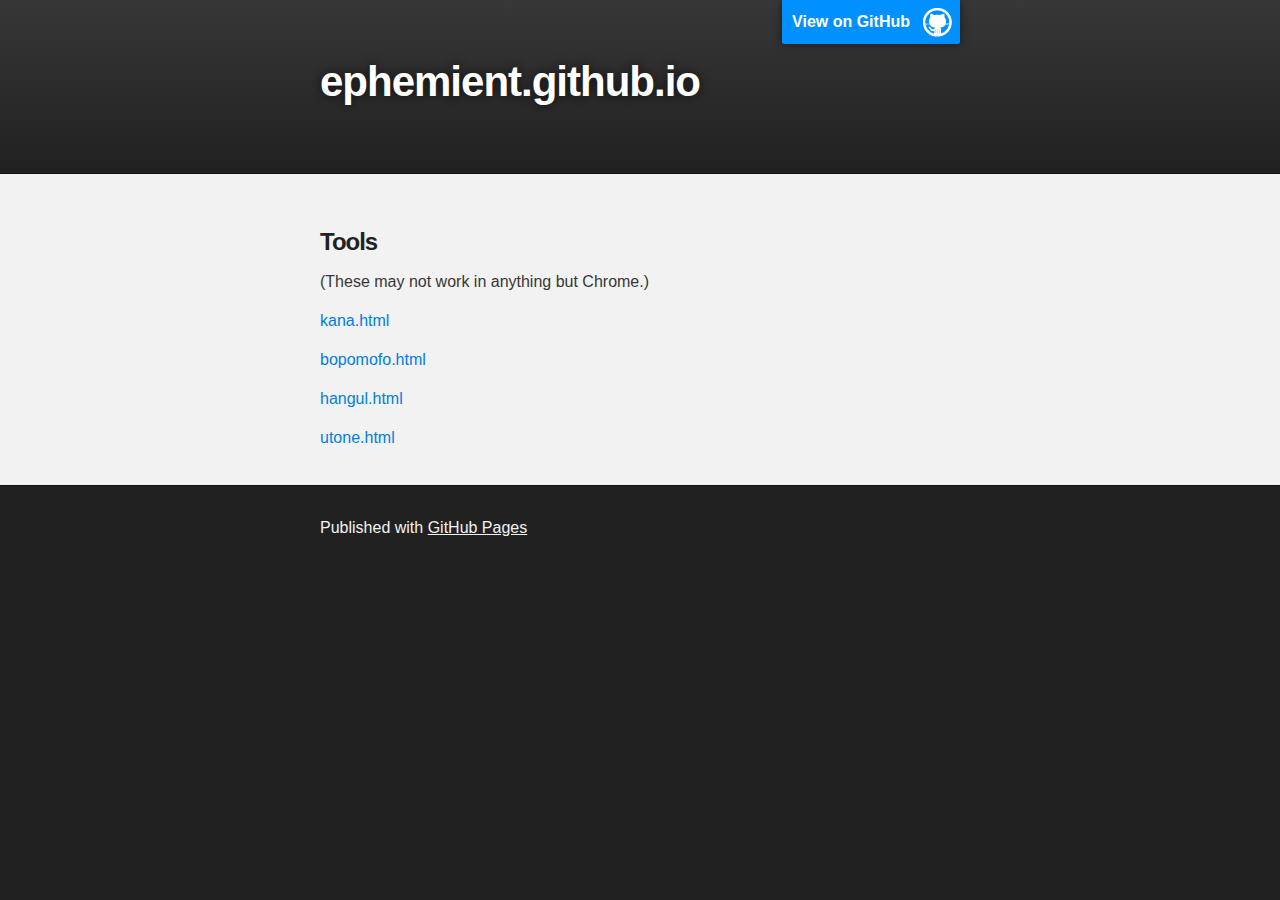
<file: index.html>
<!DOCTYPE html>
<html>

  <head>
    <meta charset='utf-8'>
    <meta http-equiv="X-UA-Compatible" content="chrome=1">
    <meta name="description" content="ephemient.github.io : ">

    <link rel="stylesheet" type="text/css" media="screen" href="stylesheets/stylesheet.css">

    <title>ephemient.github.io</title>
  </head>

  <body>

    <!-- HEADER -->
    <div id="header_wrap" class="outer">
        <header class="inner">
          <a id="forkme_banner" href="https://github.com/ephemient">View on GitHub</a>

          <h1 id="project_title">ephemient.github.io</h1>
          <h2 id="project_tagline"></h2>

        </header>
    </div>

    <!-- MAIN CONTENT -->
    <div id="main_content_wrap" class="outer">
      <section id="main_content" class="inner">
        <h3>
<a id="tools" class="anchor" href="#tools" aria-hidden="true"><span aria-hidden="true" class="octicon octicon-link"></span></a>Tools</h3>

<p>(These may not work in anything but Chrome.)</p>

<p><a href="/kana.html">kana.html</a></p>

<p><a href="/bopomofo.html">bopomofo.html</a></p>

<p><a href="/hangul.html">hangul.html</a></p>

<p><a href="/utone.html">utone.html</a></p>
      </section>
    </div>

    <!-- FOOTER  -->
    <div id="footer_wrap" class="outer">
      <footer class="inner">
        <p>Published with <a href="https://pages.github.com">GitHub Pages</a></p>
      </footer>
    </div>

    

  </body>
</html>
</file>
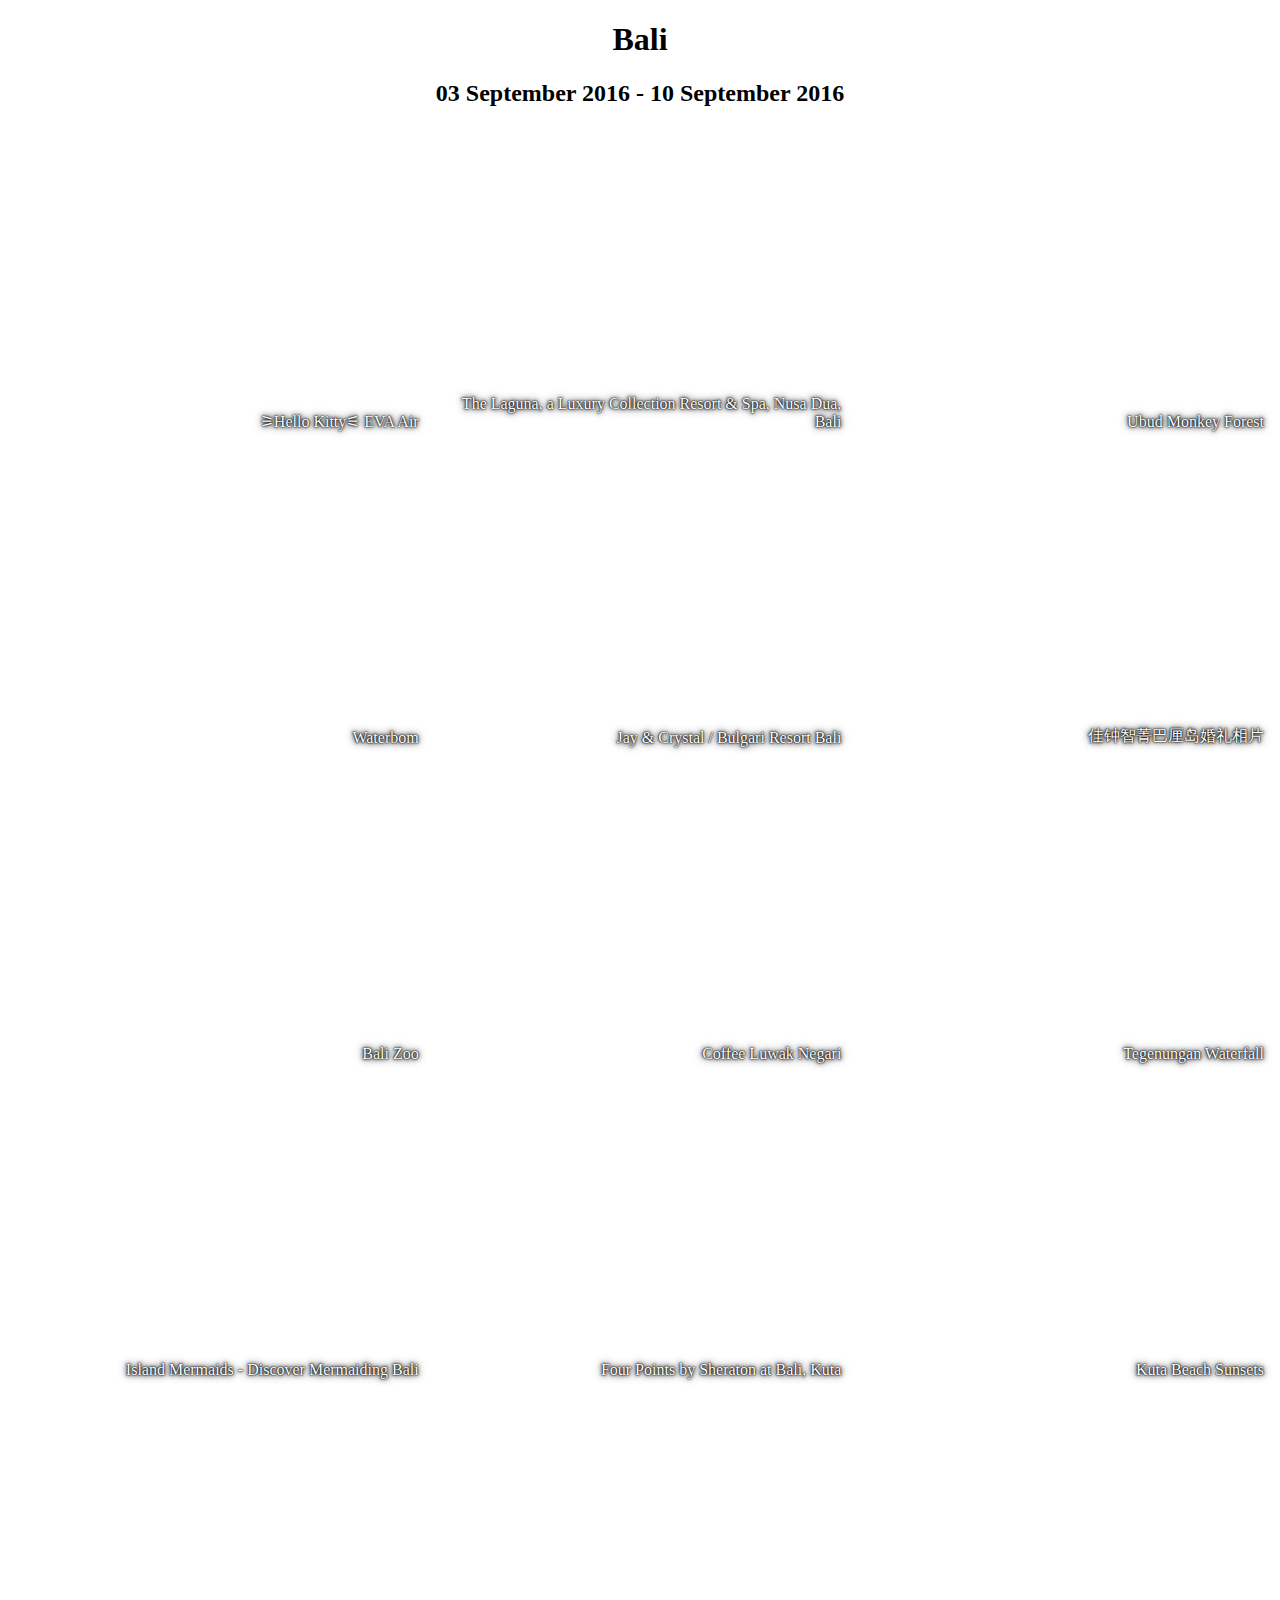
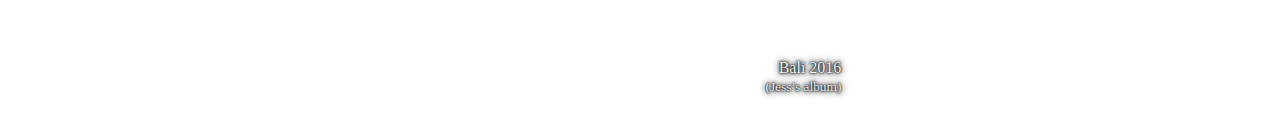
<file: bali/index.html>
<!DOCTYPE html>
<html>
  <head>
    <title>Bali</title>
    <meta name='viewport' content='width=device-width, initial-scale=1, maximum-scale=1'>
    <meta name='robots' content='noindex, nofollow'>
    <style>
body {
  text-align: center;
  margin: 1em 0;
}
.album-link {
  background-position: 50% 50%;
  background-size: cover;
  background-repeat: no-repeat;
  display: inline-block;
  width: 800px;
  height: 600px;
  position: relative;
}
@media screen {
  .album-link {
    width: calc(100vw - 2em);
    height: calc(75vw - 2em);
  }
}
@media screen and (min-width: 800px) {
  .album-link {
    width: calc(50vw - 1em);
    height: calc(75vw / 2 - 1em);
  }
}
@media screen and (min-width: 1200px) {
  .album-link {
    width: calc(100vw / 3 - 0.5em);
    height: calc(25vw - 0.5em);
  }
}
@media screen and (max-aspect-ratio: 4/3) {
  .album-link {
    height: calc(100vh - 2em);
  }
}
@media screen and (max-aspect-ratio: 4/3) and (min-height: 600px) {
  .album-link {
    height: calc(50vh - 1em);
  }
}
@media screen and (max-aspect-ratio: 4/3) and (min-height: 900px) {
  .album-link {
    height: calc(100vh / 3 - 0.5em);
  }
}
.album-name {
  display: inline-block;
  position: absolute;
  bottom: 0px;
  right: 0px;
  text-align: right;
  padding: 0.5em;
  color: white;
  text-shadow: 0 0 1px black, 0 0 2px black, 0 0 4px black, 0 0 8px black;
}
    </style>
    <script src='https://apis.google.com/js/platform.js' async defer></script>
    <script>
var API_KEY = 'AIzaSyBUe2YVqRCZxs87XXcVvknluaqPuC8bzhg';
function init() {
  gapi.client.setApiKey(API_KEY);
  gapi.client.load('drive', 'v3', loadImages);
}
var loadImages = function() {
  window.onresize = loadImages = function() {
    var batch = gapi.client.newBatch();
    Array.prototype.forEach.call(document.querySelectorAll('*[data-file-id]'), function(e) {
      var request = gapi.client.drive.files.get({
        'fileId': e.dataset.fileId,
        'fields': 'id,name,mimeType,imageMediaMetadata(height,width),thumbnailLink'
      });
      batch.add(request, {'callback': loadImage.bind(e)});
    });
    batch.execute(appendPre);
  };
  return loadImages.apply(this, arguments);
}
function loadImage(resp) {
  if (!resp || !resp.result) {
    return;
  }
  var result = resp.result;
  var backgrounds = ['url(' + JSON.stringify(result.thumbnailLink) + ')'];
  var re = /=s(\d+)$/;
  var match = re.exec(result.thumbnailLink);
  if (match) {
    var square = parseInt(match[1], 10);
    if (square < this.clientWidth || square < this.clientHeight) {
      square = 2 * Math.max(this.clientWidth, this.clientHeight);
      if (result.imageMediaMetadata &&
          square > result.imageMediaMetadata.width &&
          square > result.imageMediaMetadata.height) {
        square = Math.max(result.imageMediaMetadata.width, result.imageMediaMetadata.height);
      }
    }
    var background = 'url(' + JSON.stringify(result.thumbnailLink.replace(re, '=s' + square)) + ')';
    if (background != result.thumbnailLink) {
      backgrounds.unshift(background);
    }
    if (square >= this.dataset.square && this.dataset.square >= square - 64) {
      return;
    }
    this.dataset.square = square;
  }
  this.style.backgroundImage = backgrounds.join(', ');
}
function appendPre(obj) {
  var pre = document.getElementById('output');
  var textContent = document.createTextNode(new Date() + ':\t' + JSON.stringify(obj) + '\n');
  pre.appendChild(textContent);
}
    </script>
    <script src='https://apis.google.com/js/client.js?onload=init'></script>
  </head>
  <body>
    <h1>Bali</h1>
    <h2>03 September 2016 - 10 September 2016</h2>
    <div>
      <div class='g-person' data-href='https://plus.google.com/105328356001135856422' data-rel='author' data-layout='landscape'></div>
      <div class='g-person' data-href='https://plus.google.com/113865650088711985867' data-rel='author' data-layout='landscape'></div>
    </div>
    <a href='https://goo.gl/photos/L3zEDmone688TnrU6' class='album-link' data-file-id='1K7KWrv-heF4Jr8iePYjDWFo5j_22CEsK1g'>
      <div class='album-name'>&#9886;Hello Kitty&#9887; EVA Air</div>
    </a>
    <a href='https://goo.gl/photos/1iYSM2a33TZpdi7c7' class='album-link' data-file-id='1Y_mtNbkvDt6Pec2gsIfBVhAfxQ6ILKwstw'>
      <div class='album-name'>The Laguna, a Luxury Collection Resort &amp; Spa, Nusa Dua, Bali</div>
    </a>
    <a href='https://goo.gl/photos/CiQYZiKJcZpqxKC7A' class='album-link' data-file-id='0BwtLdfp6GJ0OUEJ4d3V6X2hMZ00'>
      <div class='album-name'>Ubud Monkey Forest</div>
    </a>
    <a href='https://goo.gl/photos/2hvvouUDgDJM6EET6' class='album-link' data-file-id='121MlHqBgHdZ7MvTlMNo-74XkfaQi0p_QpA'>
      <div class='album-name'>Waterbom</div>
    </a>
    <a href='https://goo.gl/photos/AMYgZp9MBeyB59A4A' class='album-link' data-file-id='0BwtLdfp6GJ0OZFlyNVB3aEZRV3c'>
      <div class='album-name'>Jay &amp; Crystal / Bulgari Resort Bali</div>
    </a>
    <a href='https://goo.gl/photos/ykg8ZAahDdHdyWX19' class='album-link super' data-file-id='0BwtLdfp6GJ0ORXliM1BfbFRDTmc'>
      <div class='album-name'>&#20339;&#38047;&#26234;&#33729;&#24052;&#21400;&#23707;&#23130;&#31036;&#30456;&#29255;</div>
    </a>
    <a href='https://goo.gl/photos/6WpcLCqeTvJG1MDd9' class='album-link' data-file-id='0BwtLdfp6GJ0OdThncFFsdlcwLW8'>
      <div class='album-name'>Bali Zoo</div>
    </a>
    <a href='https://goo.gl/photos/Xqkj8ftXCryMjpBr7' class='album-link' data-file-id='0BwtLdfp6GJ0OLVVxTThxdVN1NDA'>
      <div class='album-name'>Coffee Luwak Negari</div>
    </a>
    <a href='https://goo.gl/photos/JfTHn5jmoEkiRJVs9' class='album-link' data-file-id='0BwtLdfp6GJ0ONnJoMmNDR1F1MEE'>
      <div class='album-name'>Tegenungan Waterfall</div>
    </a>
    <a href='https://goo.gl/photos/3aAd7yzSMMr2eFY19' class='album-link' data-file-id='0BwtLdfp6GJ0OZk44SlZRZGdrYVk'>
      <div class='album-name'>Island Mermaids - Discover Mermaiding Bali</div>
    </a>
    <a href='https://goo.gl/photos/pUdEquMF4eijY2rt5' class='album-link' data-file-id='0BwtLdfp6GJ0OaFVZeFd1NEloSWc'>
      <div class='album-name'>Four Points by Sheraton at Bali, Kuta</div>
    </a>
    <a href='https://goo.gl/photos/fsic65v7eUtEwg4w5' class='album-link' data-file-id='0BwtLdfp6GJ0OXzBzRWE2LXhnZnc'>
      <div class='album-name'>Kuta Beach Sunsets</div>
    </a>
    <a href='https://goo.gl/photos/9q8SzXqVsoVyvpzK8' class='album-link' data-file-id='18gDK55aM899LUlUUPSXWNpPQhFDjgy1bAg'>
      <div class='album-name'>Bali 2016<br><small>(Jess&rsquo;s album)</small></div>
    </a>
    <pre id='output' style='display: none'></pre>
  </body>
</html>
</file>
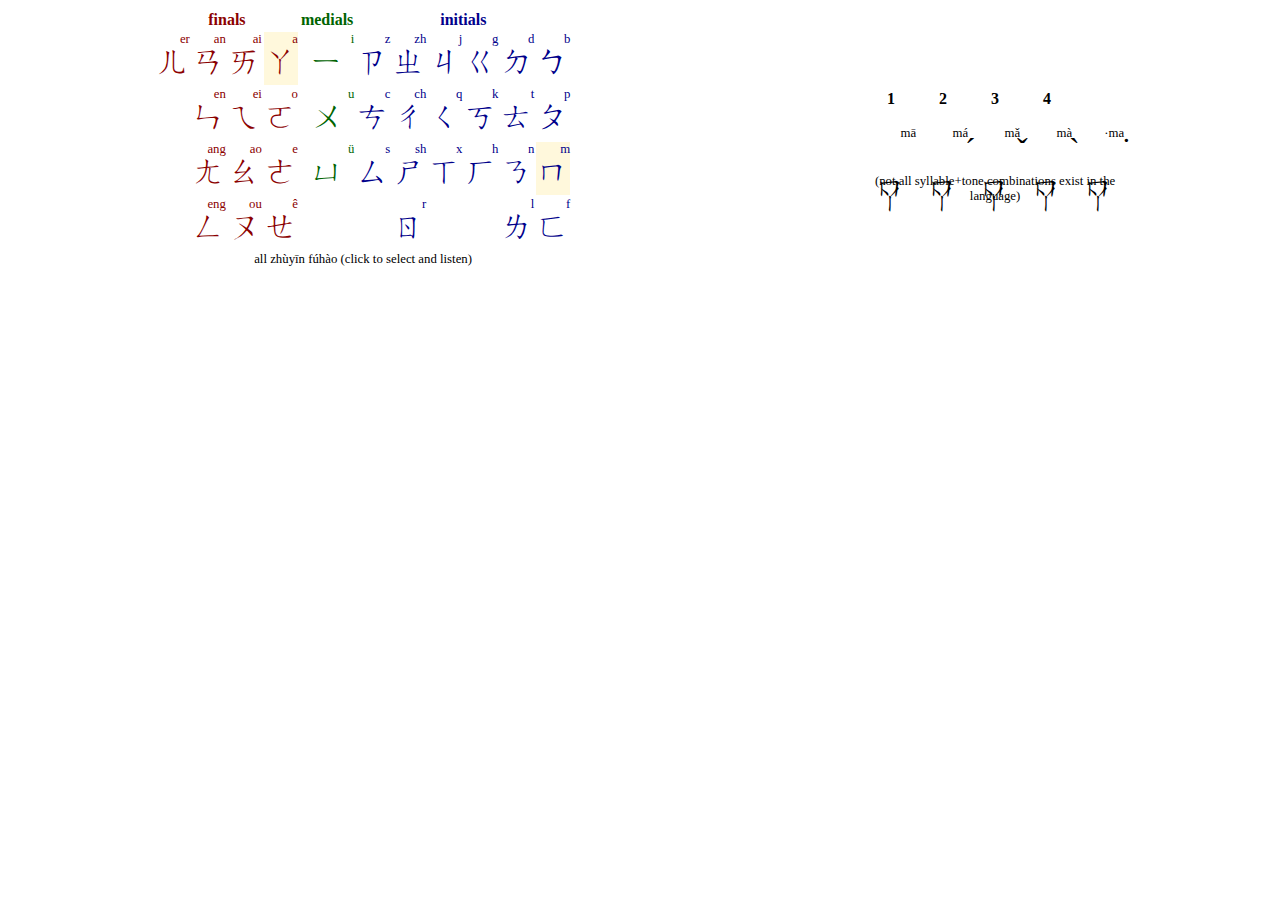
<file: bopomofo.html>
<!DOCTYPE html>
<html>
  <head>
    <meta charset='utf-8'>
    <meta name='google' content='notranslate'>
    <meta name='viewport' content='width=device-width, initial-scale=1'>
    <title>bopomofo</title>
    <style>
      body {
        display: flex;
        flex-wrap: wrap;
        text-align: center;
      }
      table {
        caption-side: bottom;
        margin: auto;
        white-space: nowrap;
      }
      caption {
        font-size: 80%;
        white-space: normal;
      }
      small {
        color: rgba(0, 0, 0, 0.4);
      }
      td[data-pinyin] {
        font-size: 200%;
        position: relative;
        padding-top: 0.25em;
      }
      td[data-pinyin]::after {
        content: attr(data-pinyin);
        display: block;
        font-size: 40%;
        position: absolute;
        top: 0;
        right: 0;
      }
      .bopomofo thead th:nth-child(3),
      .bopomofo tbody td:nth-child(11),
      .bopomofo tbody td:nth-child(10),
      .bopomofo tbody td:nth-child(9),
      .bopomofo tbody td:nth-child(8),
      .bopomofo tbody td:nth-child(7),
      .bopomofo tbody td:nth-child(6) {
        color: rgb(0, 0, 139);
      }
      .bopomofo thead th:nth-child(2),
      .bopomofo tbody td:nth-child(5) {
        color: rgb(0, 100, 0);
      }
      .bopomofo thead th:nth-child(1),
      .bopomofo tbody td:nth-child(4),
      .bopomofo tbody td:nth-child(3),
      .bopomofo tbody td:nth-child(2),
      .bopomofo tbody td:nth-child(1) {
        color: rgb(139, 0, 0);
      }
      .bopomofo .selected {
        background-color: #fff8dc;
      }
      .tones thead th {
        height: 3em;
        width: 3em;
      }
      .tones thead th:nth-child(1) {
        background: url(data:image/svg+xml,<svg%20xmlns=%27http://www.w3.org/2000/svg%27%20width=%2710%27%20height=%2710%27><path%20d=%27M2,1L8,1%27%20stroke=%27#ffc0cb%27%20stroke-width=%271%27%20stroke-linecap=%27round%27/><%2Fsvg>) no-repeat center/contain;
      }
      .tones thead th:nth-child(2) {
        background: url(data:image/svg+xml,<svg%20xmlns=%27http://www.w3.org/2000/svg%27%20width=%2710%27%20height=%2710%27><path%20d=%27M2,5L8,1%27%20stroke=%27#ffc0cb%27%20stroke-width=%271%27%20stroke-linecap=%27round%27/><%2Fsvg>) no-repeat center/contain;
      }
      .tones thead th:nth-child(3) {
        background: url(data:image/svg+xml,<svg%20xmlns=%27http://www.w3.org/2000/svg%27%20width=%2710%27%20height=%2710%27><path%20d=%27M2,7L5,9L8,3%27%20fill=%27none%27%20stroke=%27#ffc0cb%27%20stroke-width=%271%27%20stroke-linecap=%27round%27%20stroke-linejoin=%27round%27/><%2Fsvg>) no-repeat center/contain;
      }
      .tones thead th:nth-child(4) {
        background: url(data:image/svg+xml,<svg%20xmlns=%27http://www.w3.org/2000/svg%27%20width=%2710%27%20height=%2710%27><path%20d=%27M2,1L8,9%27%20stroke=%27#ffc0cb%27%20stroke-width=%271%27%20stroke-linecap=%27round%27/><%2Fsvg>) no-repeat center/contain;
      }
      .tones thead th:nth-child(5) {
        background: url(data:image/svg+xml,<svg%20xmlns=%27http://www.w3.org/2000/svg%27%20width=%2710%27%20height=%2710%27><circle%20cx=%275%27%20cy=%275%27%20r=%271%27%20fill=%27#ffc0cb%27/><%2Fsvg>) no-repeat center/contain;
      }
      .tones tbody td {
        position: relative;
      }
      .tones tbody div {
        display: inline-block;
        writing-mode: vertical-rl;
      }
      .tones tbody td span {
        position: absolute;
        top: 50%;
        transform: translateY(-50%);
      }
      .tones tbody td:first-child span {
        visibility: hidden;
      }
    </style>
    <script>
      window.addEventListener('DOMContentLoaded', function() {
        var accents = ['̄', '́', '̌', '̀'], neutral = '·', full = '？', half = '?',
          z = 'ㄓㄔㄕㄖㄗㄘㄙ', j = 'ㄐㄑㄒ', init, med, fin, bad = new RegExp(
            'ㄖㄚ|'.concat(
            '[ㄉㄊㄋㄍㄎㄏㄓㄔㄕㄖㄗㄘㄙ]ㄛ|',
            '[ㄅㄆㄈ]ㄜ|[^ㄧㄩ]ㄝ|[ㄈㄖ]ㄞ|',
            '[ㄊㄎㄔㄖㄘㄙ]ㄟ|ㄈㄠ$|ㄅㄡ|[ㄉㄊㄌ]ㄣ|',
            '.ㄧ[ㄛㄞ]|[ㄅㄆㄇㄈㄋㄌ]ㄧㄚ|',
            '[ㄅㄆㄊ]ㄧㄡ|[ㄉㄊ]ㄧㄤ|',
            '[^ㄍㄎㄏㄓㄔㄕ]ㄨ[ㄚㄞㄤ]|',
            '[ㄅㄆㄇㄈ]ㄨ[ㄛㄟㄢㄣㄥ]|',
            '[ㄋㄌ]ㄨㄟ|ㄋㄨㄣ|ㄕㄨㄥ|',
            'ㄋㄩ[ㄢㄣㄥ]|ㄌㄩ[ㄢㄥ]'), 'u');
        function speak() {
          var utterance = new SpeechSynthesisUtterance('text' in this.dataset ? this.dataset.text : this.textContent);
          utterance.lang = 'zh-TW';
          speechSynthesis.speak(utterance);
        }
        function select() {
          var index = 0;
          for (var sibling = this; sibling; sibling = sibling.previousElementSibling) {
            if (sibling instanceof HTMLTableCellElement) {
              index += (sibling.colSpan || 1);
            }
          }
          if (11 >= index && index >= 6) {
            if (init) {
              init.classList.remove('selected');
            }
            if (init === this) {
              init = null;
            } else {
              init = this;
              this.classList.add('selected');
              if (med && med.dataset.noInitials && med.dataset.noInitials.includes(this.textContent)) {
                med.classList.remove('selected');
                med = null;
              }
              if (fin && (fin.textContent == 'ㄦ' || !med && j.includes(this.textContent))) {
                fin.classList.remove('selected');
                fin = null;
              }
            }
          } else if (6 > index && index > 4) {
            if (med) {
              med.classList.remove('selected');
            }
            if (med === this) {
              med = null;
              if (init && fin && j.includes(init.textContent)) {
                init.classList.remove('selected');
                init = null;
                fin.classList.remove('selected');
                fin = null;
              }
            } else {
              med = this;
              this.classList.add('selected');
              if (init && this.dataset.noInitials && this.dataset.noInitials.includes(init.textContent)) {
                init.classList.remove('selected');
                init = null;
              }
              if (fin && (fin.textContent == 'ㄦ' || this.dataset.noFinals && this.dataset.noFinals.includes(fin.textContent))) {
                fin.classList.remove('selected');
                fin = null;
              }
            }
          } else if (4 >= index && index >= 1) {
            if (fin) {
              fin.classList.remove('selected');
            }
            if (fin === this) {
              fin = null;
            } else {
              fin = this;
              this.classList.add('selected');
              if (this.textContent == 'ㄦ') {
                if (init) {
                  init.classList.remove('selected');
                  init = null;
                }
                if (med) {
                  med.classList.remove('selected');
                  med = null;
                }
              } else if (init && !med && j.includes(init.textContent)) {
                init.classList.remove('selected');
                init = null;
              } else if (med && med.dataset.noFinals && med.dataset.noFinals.includes(this.textContent)) {
                med.classList.remove('selected');
                med = null;
              }
            }
          } else {
            return;
          }
          var ih = init && !med && !fin && z.includes(init.textContent);
          var text =
            (init ? init.textContent : '') +
            (med ? med.textContent : '') +
            (fin ? fin.textContent : '');
          var zhuyin =
            (init ? init.textContent : '') +
            (ih ? '<small>ㄭ</small>' :
              (med ? med.textContent : '') +
              (fin ? fin.textContent : ''));
          if (!ih && !med && !fin || bad.test(text)) {
            text = '';
            zhuyin += full;
          }
          var p0 = init ? init.dataset.pinyin : '',
              p1 = med ? med.dataset.pinyin : '',
              p2 = ih ? 'i' : fin ? fin.dataset.pinyin : '';
          if (!p0) {
            if (p1 == 'u') {
              p1 = p2 ? 'w' : 'wu';
            } else if (p1 == 'i') {
              p1 = p2 ? 'y' : 'yi';
            } else if (p1 == 'ü') {
              p1 = 'yu';
            }
          }
          if ((p0 == 'j' || p0 == 'q' || p0 == 'x') && p1 == 'ü') {
            p1 = 'u';
          }
          if (p0) {
            if (p1 == 'i' && p2 == 'ou') {
              p2 = 'u';
            } else if (p1 == 'u' && p2 == 'ei') {
              p2 = 'i';
            } else if (p1 == 'u' && p2 == 'en') {
              p2 = 'n';
            }
          }
          if ((p0 || p1) && p2 == 'ê') {
            p2 = 'e';
          }
          var pinyin = p0 + p1 + p2 + (!ih && !p1 && !p2 ? half : '');
          var ins = (/[ae]/.exec(pinyin) || /ou/.exec(pinyin) || /[aeêiouü]/.exec(pinyin) || {'index': pinyin.length - 1}).index + 1;
          Array.prototype.forEach.call(document.querySelectorAll('.tones .zhuyin'), function(div, n) {
            var td = div.closest('.tones td[data-pinyin]');
            td.dataset.text = text ? text + div.nextSibling.textContent : '';
            div.innerHTML = zhuyin;
            td.dataset.pinyin = n < accents.length ?
              pinyin.substr(0, ins) + accents[n] + pinyin.substr(ins) :
              neutral + pinyin;
          });
        }
        Array.prototype.forEach.call(document.querySelectorAll('td[data-pinyin]'), function(td) {
          td.addEventListener('click', speak);
          if (td.closest && td.closest('.bopomofo')) {
            td.addEventListener('click', select);
            if (td.dataset.pinyin == 'm' || td.dataset.pinyin == 'a') {
              select.call(td);
            }
          }
        });
        Array.prototype.forEach.call(document.querySelectorAll('.tones div'), function(div) {
          div.classList.add('zhuyin');
        });
      });
    </script>
  </head>
  <body>
    <table class='bopomofo'>
      <caption>all zhùyīn fúhào (click to select and listen)</caption>
      <thead>
        <tr><th colspan=4>finals<th>medials<th colspan=6>initials</tr>
      </thead>
      <tbody>
      <tr><td data-pinyin='er'>ㄦ<td data-pinyin='an'>ㄢ<td data-pinyin='ai'>ㄞ<td data-pinyin='a'>ㄚ<td data-pinyin='i' data-no-initials='ㄈㄍㄎㄏㄓㄔㄕㄖㄗㄘㄙ' data-no-finals='ㄜㄟ'>ㄧ<td data-pinyin='z'>ㄗ<td data-pinyin='zh'>ㄓ<td data-pinyin='j'>ㄐ<td data-pinyin='g'>ㄍ<td data-pinyin='d'>ㄉ<td data-pinyin='b'>ㄅ</tr>
        <tr><td><td data-pinyin='en'>ㄣ<td data-pinyin='ei'>ㄟ<td data-pinyin='o'>ㄛ<td data-pinyin='u' data-no-initials='ㄐㄑㄒ' data-no-finals='ㄜㄝㄠㄡ'>ㄨ<td data-pinyin='c'>ㄘ<td data-pinyin='ch'>ㄔ<td data-pinyin='q'>ㄑ<td data-pinyin='k'>ㄎ<td data-pinyin='t'>ㄊ<td data-pinyin='p'>ㄆ</tr>
        <tr><td><td data-pinyin='ang'>ㄤ<td data-pinyin='ao'>ㄠ<td data-pinyin='e'>ㄜ<td data-pinyin='ü' data-no-initials='ㄅㄆㄇㄈㄉㄊㄍㄎㄏㄓㄔㄕㄖㄗㄘㄙ' data-no-finals='ㄚㄛㄜㄞㄟㄠㄡㄤ'>ㄩ<td data-pinyin='s'>ㄙ<td data-pinyin='sh'>ㄕ<td data-pinyin='x'>ㄒ<td data-pinyin='h'>ㄏ<td data-pinyin='n'>ㄋ<td data-pinyin='m'>ㄇ</tr>
        <tr><td><td data-pinyin='eng'>ㄥ<td data-pinyin='ou'>ㄡ<td data-pinyin='ê'>ㄝ<td colspan=2><td data-pinyin='r'>ㄖ<td colspan=2><td data-pinyin='l'>ㄌ<td data-pinyin='f'>ㄈ</tr>
      </tbody>
    </table>
    <table class='tones'>
      <caption>(not all syllable+tone combinations exist in the language)</caption>
      <thead>
        <tr><th>1<th>2<th>3<th>4<th></tr>
      </thead>
      <tbody>
        <tr><td data-pinyin='mā'><div>ㄇㄚ</div><span>ˉ</span><td data-pinyin='má'><div>ㄇㄚ</div><span>ˊ</span><td data-pinyin='mǎ'><div>ㄇㄚ</div><span>ˇ</span><td data-pinyin='mà'><div>ㄇㄚ</div><span>ˋ</span><td data-pinyin='·ma'><div>ㄇㄚ</div><span>˙</span></tr>
      </tbody>
    </table>
  </body>
</html>
</file>
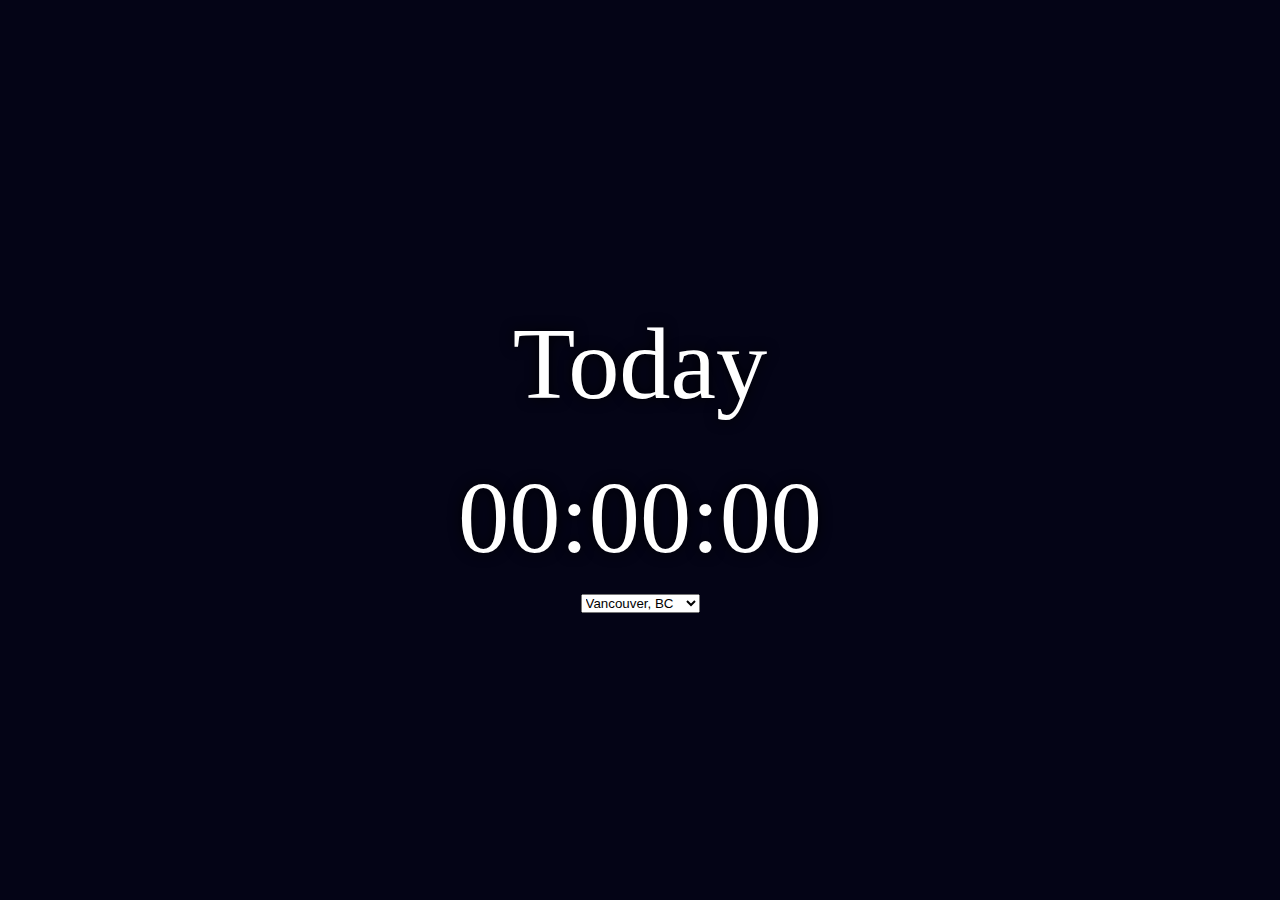
<file: countdown.html>
<html>
<head>
<meta name="viewport" content="width=device-width, initial-scale=1">
<title>Miku Expo 2024 Countdown</title>
<style>
html, body {
  height: 100%;
  margin: 0;
  padding: 0;
}

body {
  background-color: #040416;
  background-image: url(https://mikuexpo.com/na2024/images/hero_miku.png), url(https://mikuexpo.com/na2024/images/hero_bg.jpg);
  background-position: top, center;
  background-size: cover, cover;
  color: #fff;
  display: flex;
  flex-direction: column;
  justify-content: center;
  align-items: center;
}

#days, #hms {
  font-size: calc(min(20vh, 8vw));
  line-height: 1.5;
  text-shadow: 0 0 0.125em #000;
}
</style>
</head>
<body>
<span id='days'>0 days</span>
<span id='hms'>00:00:00</span>
<select id='event'>
  <option value='April 4, 2024 20:00:00 GMT-07:00'>Vancouver, BC</option>
  <option value='April 6, 2024 20:00:00 GMT-07:00'>Portland, OR</option>
  <option value='April 8, 2024 20:00:00 GMT-07:00'>San Jose, CA</option>
  <option value='April 9, 2024 20:00:00 GMT-07:00'>San Jose, CA</option>
  <option value='April 14, 2024 20:00:00 GMT-07:00'>Phoenix, AZ</option>
  <option value='April 22, 2024 20:00:00 GMT-06:00'>Denver, CO</option>
  <option value='April 25, 2024 20:00:00 GMT-05:00'>Dallas, TX</option>
  <option value='April 27, 2024 20:00:00 GMT-05:00'>Austin, TX</option>
  <option value='April 30, 2024 20:00:00 GMT-04:00'>Atlanta, GA</option>
  <option value='May 2, 2024 20:00:00 GMT-04:00'>Orlando, FL</option>
  <option value='May 5, 2024 20:00:00 GMT-04:00'>Washington, DC</option>
  <option value='May 7, 2024 20:00:00 GMT-04:00'>Newark, NJ</option>
  <option value='May 9, 2024 20:00:00 GMT-04:00'>Boston, MA</option>
  <option value='May 12, 2024 20:00:00 GMT-04:00'>Detroit, MI</option>
  <option value='May 14, 2024 20:00:00 GMT-05:00'>Chicago, IL</option>
  <option value='May 16, 2024 20:00:00 GMT-04:00'>Toronto, ON</option>
  <option value='May 21, 2024 20:00:00 GMT-06:00'>Mexico City, DF</option>
</select>
<script>
(function() {
  const daysElement = document.getElementById('days');
  const hmsElement = document.getElementById('hms');
  const eventElement = document.getElementById('event');
  let timer = 0;
  const update = () => {
    const target = Date.parse(eventElement.value);
    const delta = Math.max(target - Date.now(), 0);
    const days = delta / 86400000 | 0;
    const hours = delta % 86400000 / 3600000 | 0;
    const minutes = delta % 3600000 / 60000 | 0;
    const seconds = delta % 60000 / 1000 | 0;
    daysElement.textContent = days === 0 ? 'Today' : days === 1 ? 'Tomorrow' : `${days} days`;
    hmsElement.textContent = hours.toString().padStart(2, '0') + ':' + minutes.toString().padStart(2, '0') + ':' + seconds.toString().padStart(2, '0');
    if (delta <= 0) {
      clearInterval(timer);
      timer = 0;
    } else if (!timer) {
      timer = setInterval(update, 1000);
    }
  };
  eventElement.addEventListener('change', () => {
    clearInterval(timer);
    timer = 0;
    update();
  });
  update();
})();
</script>
</body>
</html>
</file>
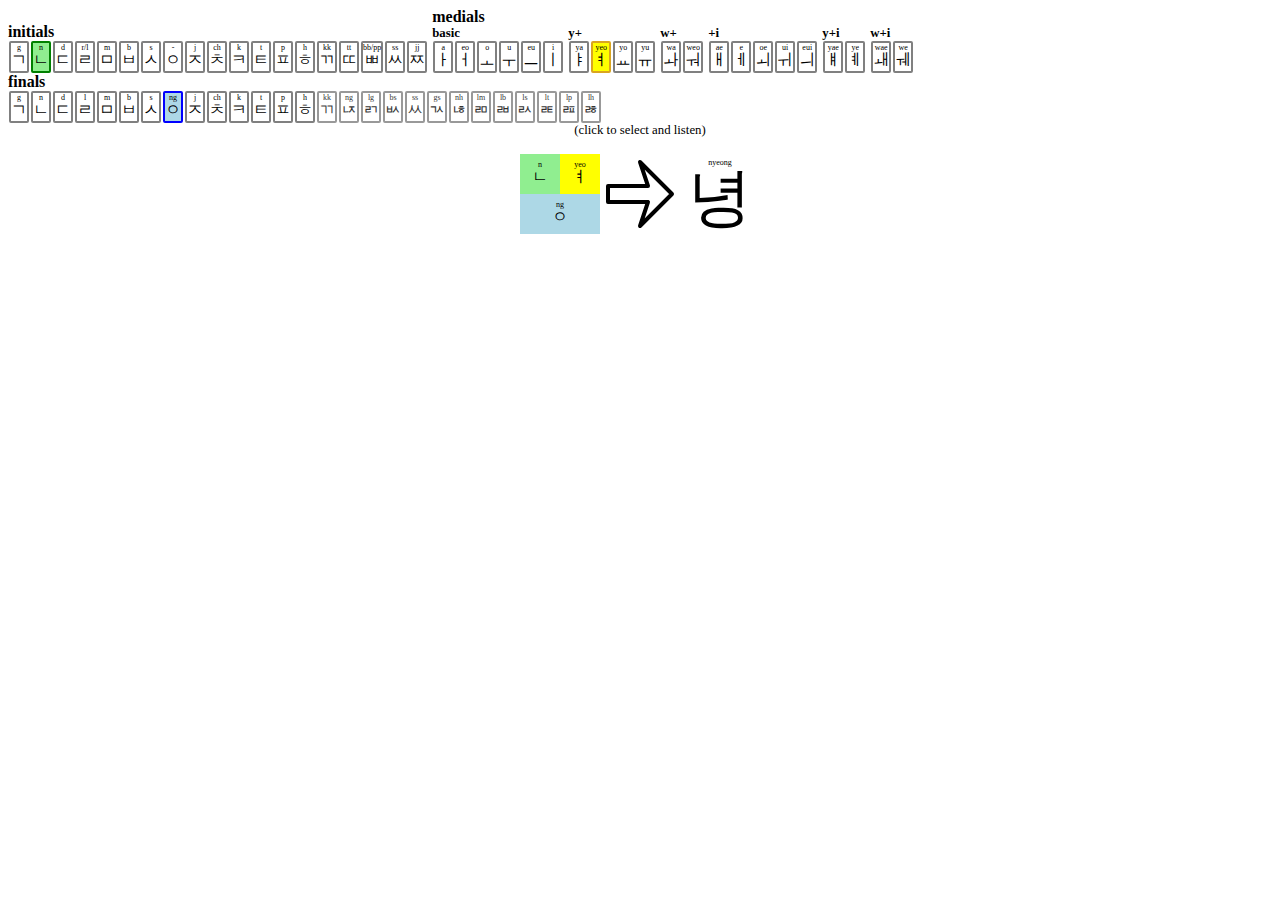
<file: hangul.html>
<!DOCTYPE html>
<html>
  <head>
    <meta charset='utf-8'>
    <meta name='google' content='notranslate'>
    <meta name='viewport' content='width=device-width, initial-scale=1'>
    <title>hangul</title>
    <style>
      .category, .subcategory {
        display: inline-block;
      }
      .category .title {
        font-weight: bold;
      }
      .subcategory .title {
        font-size: 80%;
      }
      .jamos {
        display: flex;
        flex-direction: row;
        flex-wrap: wrap;
      }
      .jamo {
        display: inline-flex;
        justify-content: space-around;
        flex-direction: column;
        min-width: 1em;
        min-height: 1em;
      }
      .jamos .jamo {
        border: 2px solid grey;
        border-radius: 2px;
        margin: 0 1px;
      }
      .finals .jamos *+*+*+*+*+*+*+*+*+*+*+*+*+*+.jamo {
        opacity: 0.8;
      }
      .caption {
        font-size: 80%;
        text-align: center;
      }
      .compose {
        display: flex;
        flex-direction: row;
        justify-content: center;
        margin: 1em 0;
        text-align: center;
      }
      .precompose, .bigarrow, .postcompose {
        width: 5em;
        height: 5em;
      }
      .precompose, .precompose .cvv, .precompose .cvv .cv, .precompose .cc {
        display: inline-flex;
        align-content: center;
        justify-content: space-around;
      }
      .precompose, .precompose.lr .cvv, .precompose:not(.lr) .cvv .cv, .precompose .cvv .cv .medial {
        flex-direction: column;
      }
      .precompose .cc, .precompose:not(.lr) .cvv, .precompose.lr .cvv .cv {
        flex-direction: row;
      }
      .precompose .cvv, .precompose .cvv .cv, .precompose .cc, .precompose .jamo {
        flex-grow: 1;
      }
      .initials .jamo.selected, .precompose .initial {
        background-color: lightgreen;
        border-color: green;
      }
      .medials .jamo.selected, .precompose .medial, .precompose .medial2 {
        background-color: yellow;
        border-color: goldenrod;
      }
      .finals .jamo.selected, .precompose .final, .precompose .final2 {
        background-color: lightblue;
        border-color: blue;
      }
      .precompose.im .medial2, .precompose.im .final, .precompose.im .final2,
      .precompose.imm .final, .precompose.imm .final2,
      .precompose.imf .medial2, .precompose.imf .final2,
      .precompose.immf .final2, .precompose.imff .medial2 {
        display: none;
      }
      .postcompose {
        display: inline-block;
      }
      .postcompose rb {
        font-size: 4em;
      }
    </style>
    <script>
      window.addEventListener('DOMContentLoaded', function() {
        var map = {}, init, med, fin;
        function copy(into) {
          into.dataset.name = this.dataset.name;
          var rb = this.querySelector('rb').textContent; rt = this.querySelector('rt').textContent;
          Array.prototype.forEach.call(into.querySelectorAll('rb'), function(e) {
            e.textContent = rb;
          });
          Array.prototype.forEach.call(into.querySelectorAll('rt'), function(e) {
            e.textContent = rt;
          });
        }
        Array.prototype.forEach.call(document.querySelectorAll('.jamo, .postcompose'), function(e) {
          e.addEventListener('click', function() {
            var utterance = new SpeechSynthesisUtterance(this.dataset.name || this.querySelector('rb').textContent);
            utterance.lang = 'ko';
            speechSynthesis.speak(utterance);
          });
        });
        Array.prototype.forEach.call(document.querySelectorAll('.category .jamo'), function(jamo) {
          var jamos, type =
            (jamos = jamo.closest('.initials')) ? 0 :
            (jamos = jamo.closest('.medials')) ? 1 :
            (jamos = jamo.closest('.finals')) ? 2 :
            undefined;
          if (!jamos) {
            return;
          }
          map[jamo.querySelector('rb').textContent.trim()] = jamo;
          if (jamo.classList.contains('selected')) {
            if (type == 0) {
              init = jamo;
            } else if (type == 1) {
              med = jamo;
            } else if (type == 2) {
              fin = jamo;
            }
          }
          jamo.addEventListener('click', function() {
            if (type == 0) {
              if (init === this) {
                return;
              } else if (init) {
                init.classList.remove('selected');
              }
              init = this;
              this.classList.add('selected');
            } else if (type == 1) {
              if (med === this) {
                return;
              } else if (med) {
                med.classList.remove('selected');
              }
              med = this;
              this.classList.add('selected');
            } else if (type == 2) {
              if (fin) {
                fin.classList.remove('selected');
              }
              if (fin === this) {
                fin = null;
              } else {
                fin = this;
                this.classList.add('selected');
              }
            }
            var classes = 'precompose im';
            if (med.dataset.l2) {
              classes += 'm';
            }
            if (fin) {
              classes += 'f';
              if (fin.dataset.l2) {
                classes += 'f';
              }
            }
            if (med.classList.contains('lr')) {
              classes += ' lr';
            }
            Array.prototype.forEach.call(document.querySelectorAll('.precompose'), function(pre) {
              pre.className = classes;
              Array.prototype.forEach.call(pre.querySelectorAll('.jamo.initial'), copy.bind(init));
              Array.prototype.forEach.call(pre.querySelectorAll('.jamo.medial'), copy.bind(med.dataset.l1 ? map[med.dataset.l1] : med));
              if (med.dataset.l2) {
                Array.prototype.forEach.call(pre.querySelectorAll('.jamo.medial2'), copy.bind(map[med.dataset.l2]));
              }
              if (fin) {
                Array.prototype.forEach.call(pre.querySelectorAll('.jamo.final'), copy.bind(fin.dataset.l1 ? map[fin.dataset.l1] : fin));
                if (fin.dataset.l2) {
                  Array.prototype.forEach.call(pre.querySelectorAll('.jamo.final2'), copy.bind(map[fin.dataset.l2]));
                }
              }
            });
            var rb = (init.dataset.jamo + med.dataset.jamo + (fin ? fin.dataset.jamo : '')).normalize();
            var rt = (init.querySelector('rt').textContent.replace(/\/.*/, '') + med.querySelector('rt').textContent + (fin ? fin.querySelector('rt').textContent : '')).replace(/-/g, '');
            Array.prototype.forEach.call(document.querySelectorAll('.postcompose'), function(post) {
              Array.prototype.forEach.call(post.querySelectorAll('rb'), function(e) {
                e.textContent = rb;
              });
              Array.prototype.forEach.call(post.querySelectorAll('rt'), function(e) {
                e.textContent = rt;
              });
            });
          });
        });
      });
    </script>
  </head>
  <body>
    <div class='category initials'>
      <div class='title'>initials</div>
      <div class='jamos'>
        <div class='jamo' data-name='기역' data-jamo='ᄀ'><ruby><rb>ㄱ</rb><rt>g</rt></ruby></div>
        <div class='jamo selected' data-name='니은' data-jamo='ᄂ'><ruby><rb>ㄴ</rb><rt>n</rt></ruby></div>
        <div class='jamo' data-name='디귿' data-jamo='ᄃ'><ruby><rb>ㄷ</rb><rt>d</rt></ruby></div>
        <div class='jamo' data-name='리을' data-jamo='ᄅ'><ruby><rb>ㄹ</rb><rt>r/l</rt></ruby></div>
        <div class='jamo' data-name='미음' data-jamo='ᄆ'><ruby><rb>ㅁ</rb><rt>m</rt></ruby></div>
        <div class='jamo' data-name='비읍' data-jamo='ᄇ'><ruby><rb>ㅂ</rb><rt>b</rt></ruby></div>
        <div class='jamo' data-name='시옷' data-jamo='ᄉ'><ruby><rb>ㅅ</rb><rt>s</rt></ruby></div>
        <div class='jamo' data-name='이응' data-jamo='ᄋ'><ruby><rb>ㅇ</rb><rt>-</rt></ruby></div>
        <div class='jamo' data-name='지읒' data-jamo='ᄌ'><ruby><rb>ㅈ</rb><rt>j</rt></ruby></div>
        <div class='jamo' data-name='치읓' data-jamo='ᄎ'><ruby><rb>ㅊ</rb><rt>ch</rt></ruby></div>
        <div class='jamo' data-name='키읔' data-jamo='ᄏ'><ruby><rb>ㅋ</rb><rt>k</rt></ruby></div>
        <div class='jamo' data-name='티읕' data-jamo='ᄐ'><ruby><rb>ㅌ</rb><rt>t</rt></ruby></div>
        <div class='jamo' data-name='피읖' data-jamo='ᄑ'><ruby><rb>ㅍ</rb><rt>p</rt></ruby></div>
        <div class='jamo' data-name='히읗' data-jamo='ᄒ'><ruby><rb>ㅎ</rb><rt>h</rt></ruby></div>
        <div class='jamo' data-name='쌍기역' data-jamo='ᄁ'><ruby><rb>ㄲ</rb><rt>kk</rt></ruby></div>
        <div class='jamo' data-name='쌍디귿' data-jamo='ᄄ'><ruby><rb>ㄸ</rb><rt>tt</rt></ruby></div>
        <div class='jamo' data-name='쌍비읍' data-jamo='ᄈ'><ruby><rb>ㅃ</rb><rt>bb/pp</rt></ruby></div>
        <div class='jamo' data-name='쌍시옷' data-jamo='ᄊ'><ruby><rb>ㅆ</rb><rt>ss</rt></ruby></div>
        <div class='jamo' data-name='쌍지읒' data-jamo='ᄍ'><ruby><rb>ㅉ</rb><rt>jj</rt></ruby></div>
      </div>
    </div>
    <div class='category medials'>
      <div class='title'>medials</div>
      <div class='subcategory'>
        <div class='title'>basic</div>
        <div class='jamos'>
          <div class='jamo lr' data-name='아' data-jamo='ᅡ'><ruby><rb>ㅏ</rb><rt>a</rt></ruby></div>
          <div class='jamo lr' data-name='어' data-jamo='ᅥ'><ruby><rb>ㅓ</rb><rt>eo</rt></ruby></div>
          <div class='jamo' data-name='오' data-jamo='ᅩ'><ruby><rb>ㅗ</rb><rt>o</rt></ruby></div>
          <div class='jamo' data-name='우' data-jamo='ᅮ'><ruby><rb>ㅜ</rb><rt>u</rt></ruby></div>
          <div class='jamo' data-name='으' data-jamo='ᅳ'><ruby><rb>ㅡ</rb><rt>eu</rt></ruby></div>
          <div class='jamo lr' data-name='이' data-jamo='ᅵ'><ruby><rb>ㅣ</rb><rt>i</rt></ruby></div>
        </div>
      </div>
      <div class='subcategory'>
        <div class='title'>y+</div>
        <div class='jamos'>
          <div class='jamo lr' data-name='야' data-jamo='ᅣ'><ruby><rb>ㅑ</rb><rt>ya</rt></ruby></div>
          <div class='jamo lr selected' data-name='예' data-jamo='ᅧ'><ruby><rb>ㅕ</rb><rt>yeo</rt></ruby></div>
          <div class='jamo' data-name='요' data-jamo='ᅭ'><ruby><rb>ㅛ</rb><rt>yo</rt></ruby></div>
          <div class='jamo' data-name='유' data-jamo='ᅲ'><ruby><rb>ㅠ</rb><rt>yu</rt></ruby></div>
        </div>
      </div>
      <div class='subcategory'>
        <div class='title'>w+</div>
        <div class='jamos'>
          <div class='jamo' data-name='와' data-jamo='ᅪ' data-l1='ㅗ' data-l2='ㅏ'><ruby><rb>ㅘ</rb><rt>wa</rt></ruby></div>
          <div class='jamo' data-name='워' data-jamo='ᅯ' data-l1='ㅜ' data-l2='ㅓ'><ruby><rb>ㅝ</rb><rt>weo</rt></ruby></div>
        </div>
      </div>
      <div class='subcategory'>
        <div class='title'>+i</div>
        <div class='jamos'>
          <div class='jamo lr' data-name='아이' data-jamo='ᅢ'><ruby><rb>ㅐ</rb><rt>ae</rt></ruby></div>
          <div class='jamo lr' data-name='어이' data-jamo='ᅦ'><ruby><rb>ㅔ</rb><rt>e</rt></ruby></div>
          <div class='jamo' data-name='외' data-jamo='ᅬ' data-l1='ㅗ' data-l2='ㅣ'><ruby><rb>ㅚ</rb><rt>oe</rt></ruby></div>
          <div class='jamo' data-name='위' data-jamo='ᅱ' data-l1='ㅜ' data-l2='ㅣ'><ruby><rb>ㅟ</rb><rt>ui</rt></ruby></div>
          <div class='jamo' data-name='의' data-jamo='ᅴ' data-l1='ㅡ' data-l2='ㅣ'><ruby><rb>ㅢ</rb><rt>eui</rt></ruby></div>
        </div>
      </div>
      <div class='subcategory'>
        <div class='title'>y+i</div>
        <div class='jamos'>
          <div class='jamo lr' data-name='얘' data-jamo='ᅤ'><ruby><rb>ㅒ</rb><rt>yae</rt></ruby></div>
          <div class='jamo lr' data-name='예' data-jamo='ᅨ'><ruby><rb>ㅖ</rb><rt>ye</rt></ruby></div>
        </div>
      </div>
      <div class='subcategory'>
		<div class='title'>w+i</div>
        <div class='jamos'>
          <div class='jamo' data-name='왜' data-jamo='ᅫ' data-l1='ㅗ' data-l2='ㅐ'><ruby><rb>ㅙ</rb><rt>wae</rt></ruby></div>
          <div class='jamo' data-name='웨' data-jamo='ᅰ' data-l1='ㅜ' data-l2='ㅓ'><ruby><rb>ㅞ</rb><rt>we</rt></ruby></div>
        </div>
      </div>
    </div>
    <div class='category finals'>
      <div class='title'>finals</div>
      <div class='jamos'>
        <div class='jamo' data-name='기역' data-jamo='ᆨ'><ruby><rb>ㄱ</rb><rt>g</rt></ruby></div>
        <div class='jamo' data-name='니은' data-jamo='ᆫ'><ruby><rb>ㄴ</rb><rt>n</rt></ruby></div>
        <div class='jamo' data-name='디귿' data-jamo='ᆮ'><ruby><rb>ㄷ</rb><rt>d</rt></ruby></div>
        <div class='jamo' data-name='리을' data-jamo='ᆯ'><ruby><rb>ㄹ</rb><rt>l</rt></ruby></div>
        <div class='jamo' data-name='미음' data-jamo='ᆷ'><ruby><rb>ㅁ</rb><rt>m</rt></ruby></div>
        <div class='jamo' data-name='비읍' data-jamo='ᆸ'><ruby><rb>ㅂ</rb><rt>b</rt></ruby></div>
        <div class='jamo' data-name='시옷' data-jamo='ᆺ'><ruby><rb>ㅅ</rb><rt>s</rt></ruby></div>
        <div class='jamo selected' data-name='이응' data-jamo='ᆼ'><ruby><rb>ㅇ</rb><rt>ng</rt></ruby></div>
        <div class='jamo' data-name='지읒' data-jamo='ᆽ'><ruby><rb>ㅈ</rb><rt>j</rt></ruby></div>
        <div class='jamo' data-name='치읓' data-jamo='ᆾ'><ruby><rb>ㅊ</rb><rt>ch</rt></ruby></div>
        <div class='jamo' data-name='키읔' data-jamo='ᆿ'><ruby><rb>ㅋ</rb><rt>k</rt></ruby></div>
        <div class='jamo' data-name='티읕' data-jamo='ᇀ'><ruby><rb>ㅌ</rb><rt>t</rt></ruby></div>
        <div class='jamo' data-name='피읖' data-jamo='ᇁ'><ruby><rb>ㅍ</rb><rt>p</rt></ruby></div>
        <div class='jamo' data-name='히읗' data-jamo='ᇂ'><ruby><rb>ㅎ</rb><rt>h</rt></ruby></div>
        <div class='jamo' data-name='쌍기역' data-jamo='ᆩ' data-l1='ㄱ' data-l2='ㄱ'><ruby><rb>ㄲ</rb><rt>kk</rt></ruby></div>
        <div class='jamo' data-name='니은지읒' data-jamo='ᆬ' data-l1='ㄴ' data-l2='ㅈ'><ruby><rb>ㄵ</rb><rt>ng</rt></ruby></div>
        <div class='jamo' data-name='리을기역' data-jamo='ᆰ' data-l1='ㄹ' data-l2='ㄱ'><ruby><rb>ㄺ</rb><rt>lg</rt></ruby></div>
        <div class='jamo' data-name='비읍시옷' data-jamo='ᆹ' data-l1='ㅂ' data-l2='ㅅ'><ruby><rb>ㅄ</rb><rt>bs</rt></ruby></div>
        <div class='jamo' data-name='쌍시옷' data-jamo='ᆻ' data-l1='ㅅ' data-l2='ㅅ'><ruby><rb>ㅆ</rb><rt>ss</rt></ruby></div>
        <div class='jamo' data-name='기역시옷' data-jamo='ᆪ' data-l1='ㄱ' data-l2='ㅅ'><ruby><rb>ㄳ</rb><rt>gs</rt></ruby></div>
        <div class='jamo' data-name='니은히읗' data-jamo='ᆭ' data-l1='ㄴ' data-l2='ㅎ'><ruby><rb>ㄶ</rb><rt>nh</rt></ruby></div>
        <div class='jamo' data-name='리을미음' data-jamo='ᆱ' data-l1='ㄹ' data-l2='ㅁ'><ruby><rb>ㄻ</rb><rt>lm</rt></ruby></div>
        <div class='jamo' data-name='리을비읍' data-jamo='ᆲ' data-l1='ㄹ' data-l2='ㅂ'><ruby><rb>ㄼ</rb><rt>lb</rt></ruby></div>
        <div class='jamo' data-name='리을시옷' data-jamo='ᆳ' data-l1='ㄹ' data-l2='ㅅ'><ruby><rb>ㄽ</rb><rt>ls</rt></ruby></div>
        <div class='jamo' data-name='리을티읕' data-jamo='ᆴ' data-l1='ㄹ' data-l2='ㅌ'><ruby><rb>ㄾ</rb><rt>lt</rt></ruby></div>
        <div class='jamo' data-name='리을피읖' data-jamo='ᆵ' data-l1='ㄹ' data-l2='ㅍ'><ruby><rb>ㄿ</rb><rt>lp</rt></ruby></div>
        <div class='jamo' data-name='리을히읗' data-jamo='ᆶ' data-l1='ㄹ' data-l2='ㅎ'><ruby><rb>ㅀ</rb><rt>lh</rt></ruby></div>
      </div>
    </div>
    <div class='caption'>(click to select and listen)</div>
    <div class='compose'>
      <div class='precompose imf lr' dir='ltr'>
        <div class='cvv'>
          <div class='cv'>
            <div class='jamo initial' data-name='니은'><ruby><rb>ㄴ</rb><rt>n</rt></ruby></div>
            <div class='jamo medial' data-name='예'><ruby><rb>ㅕ</rb><rt>yeo</rt></ruby></div>
          </div>
          <div class='jamo medial2'><ruby><rb></rb><rt></rt></ruby></div>
        </div>
        <div class='cc'>
          <div class='jamo final' data-name='이응'><ruby><rb>ㅇ</rb><rt>ng</rt></ruby></div>
          <div class='jamo final2'><ruby><rb></rb><rt></rt></ruby></div>
        </div>
      </div>
      <div class='bigarrow'>
        <svg xmlns='http://www.w3.org/2000/svg' version='1.1' viewBox='0 0 20 20'>
          <path d='M2,8L12,8L10,2L18,10L10,18L12,12L2,12Z' fill='none' stroke='#000000' stroke-width='1' stroke-linecap='round' stroke-linejoin='round'/>
        </svg>
      </div>
      <div class='postcompose'>
        <ruby><rb>녕</rb><rt>nyeong</rt></ruby>
      </div>
    </div>
  </body>
</html>
</file>
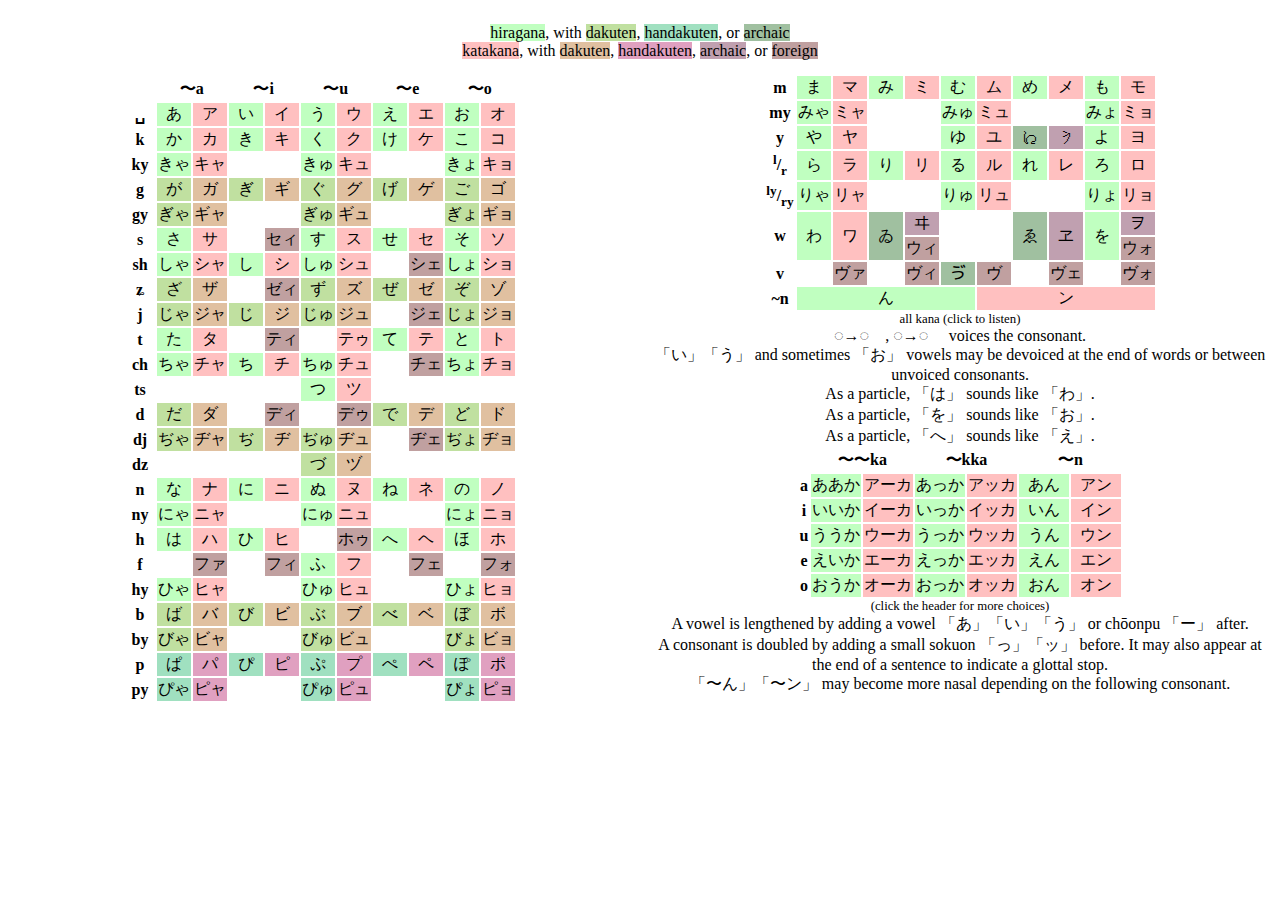
<file: kana.html>
<!DOCTYPE html>
<html>
  <head>
    <meta charset='utf-8'>
    <meta name='google' content='notranslate'>
    <meta name='viewport' content='width=device-width, initial-scale=1'>
    <title>kana</title>
    <style>
      body {
        text-align: center;
        quotes: "「" "」";
      }
      @media (min-width: 875px) {
        body {
          columns: 2;
        }
      }
      @media (min-width: 1312px) {
        body {
          columns: 3;
        }
      }
      p {
        column-span: all;
      }
      table {
        caption-side: bottom;
        margin: auto;
        white-space: nowrap;
      }
      caption {
        font-size: 80%;
        white-space: normal;
      }
      .kana td:not(:empty) {
        min-width: 2em;
      }
      .mora td:not(:empty) {
        min-width: 3em;
      }
      .mora thead:not(.selecting) tr:not(.selected) {
        display: none;
      }
      .mora thead.selecting tr:not(.selected) {
        font-style: italic;
        color: rgb(128, 128, 128);
      }
      .mora thead.selecting {
        max-height: 5em;
        overflow-y: scroll;
      }
      .hiragana {
        background-color: rgb(192, 255, 192);
      }
      .hiragana.dakuten {
        background-color: rgb(192, 224, 160);
      }
      .hiragana.handakuten {
        background-color: rgb(160, 224, 192);
      }
      .hiragana.archaic {
        background-color: rgb(160, 192, 160);
      }
      .katakana {
        background-color: rgb(255, 192, 192);
      }
      .katakana.dakuten {
        background-color: rgb(224, 192, 160);
      }
      .katakana.handakuten {
        background-color: rgb(224, 160, 192);
      }
      .katakana.archaic {
        background-color: rgb(192, 160, 176);
      }
      .katakana.foreign {
        background-color: rgb(192, 160, 160);
      }
    </style>
    <script>
      window.addEventListener('DOMContentLoaded', function() {
        Array.prototype.forEach.call(document.querySelectorAll('td:not(:empty)'), function(td) {
          td.addEventListener('click', function() {
            var utterance = new SpeechSynthesisUtterance(td.textContent);
            utterance.lang = 'ja';
            speechSynthesis.speak(utterance);
          });
        });
        Array.prototype.forEach.call(document.querySelectorAll('.mora'), function(mora) {
          Array.prototype.forEach.call(mora.querySelectorAll('thead'), function(thead) {
            thead.addEventListener('click', function() {
              thead.classList.toggle('selecting');
            });
            Array.prototype.forEach.call(thead.querySelectorAll('tr'), function(tr) {
              tr.addEventListener('click', function() {
                Array.prototype.forEach.call(thead.querySelectorAll('.selected'), function(selected) {
                  if (tr !== selected) {
                    selected.classList.remove('selected');
                  }
                });
                if (!tr.classList.contains('selected')) {
                  tr.classList.add('selected');
                  Array.prototype.forEach.call(mora.querySelectorAll('span'), function(span) {
                    if (span.closest('.hiragana')) {
                      if (span.classList.contains('sokuon')) {
                        span.textContent = tr.dataset.n ? 'ん' : 'っ';
                      } else if (span.classList.contains('alternate')) {
                        span.textContent = tr.dataset.alternateHiragana || '';
                      } else {
                        span.textContent = tr.dataset.hiragana;
                      }
                    } else if (span.closest('.katakana')) {
                      if (span.classList.contains('sokuon')) {
                        span.textContent = tr.dataset.n ? 'ン' : 'ッ';
                      } else if (span.classList.contains('alternate')) {
                        span.textContent = tr.dataset.alternateKatakana || '';
                      } else {
                        span.textContent = tr.dataset.katakana;
                      }
                    }
                  });
                }
              });
            });
          });
        });
      });
    </script>
  </head>
  <body>
    <p>
      <span class='hiragana'>hiragana</span>, with
      <span class='hiragana dakuten'>dakuten</span>,
      <span class='hiragana handakuten'>handakuten</span>, or
      <span class='hiragana archaic'>archaic</span><br>
      <span class='katakana'>katakana</span>, with
      <span class='katakana dakuten'>dakuten</span>,
      <span class='katakana handakuten'>handakuten</span>,
      <span class='katakana archaic'>archaic</span>, or
      <span class='katakana foreign'>foreign</span>
    </p>
    <table class='kana'>
      <caption>all kana (click to listen)</caption>
      <thead>
        <tr><td><th colspan=2>〜a<th colspan=2>〜i<th colspan=2>〜u<th colspan=2>〜e<th colspan=2>〜o
      </thead>
      <tbody>
        <tr><th>␣<td class='hiragana'>あ<td class='katakana'>ア<td class='hiragana'>い<td class='katakana'>イ<td class='hiragana'>う<td class='katakana'>ウ<td class='hiragana'>え<td class='katakana'>エ<td class='hiragana'>お<td class='katakana'>オ</tr>
        <tr><th>k<td class='hiragana'>か<td class='katakana'>カ<td class='hiragana'>き<td class='katakana'>キ<td class='hiragana'>く<td class='katakana'>ク<td class='hiragana'>け<td class='katakana'>ケ<td class='hiragana'>こ<td class='katakana'>コ</tr>
        <tr><th>ky<td class='hiragana'>きゃ<td class='katakana'>キャ<td colspan=2><td class='hiragana'>きゅ<td class='katakana'>キュ<td colspan=2><td class='hiragana'>きょ<td class='katakana'>キョ</tr>
        <tr><th>g<td class='hiragana dakuten'>が<td class='katakana dakuten'>ガ<td class='hiragana dakuten'>ぎ<td class='katakana dakuten'>ギ<td class='hiragana dakuten'>ぐ<td class='katakana dakuten'>グ<td class='hiragana dakuten'>げ<td class='katakana dakuten'>ゲ<td class='hiragana dakuten'>ご<td class='katakana dakuten'>ゴ</tr>
        <tr><th>gy<td class='hiragana dakuten'>ぎゃ<td class='katakana dakuten'>ギャ<td colspan=2><td class='hiragana dakuten'>ぎゅ<td class='katakana dakuten'>ギュ<td colspan=2><td class='hiragana dakuten'>ぎょ<td class='katakana dakuten'>ギョ</tr>
        <tr><th>s<td class='hiragana'>さ<td class='katakana'>サ<td><td class='katakana foreign'>セィ<td class='hiragana'>す<td class='katakana'>ス<td class='hiragana'>せ<td class='katakana'>セ<td class='hiragana'>そ<td class='katakana'>ソ</tr>
        <tr><th>sh<td class='hiragana'>しゃ<td class='katakana'>シャ<td class='hiragana'>し<td class='katakana'>シ<td class='hiragana'>しゅ<td class='katakana'>シュ<td><td class='katakana foreign'>シェ<td class='hiragana'>しょ<td class='katakana'>ショ</tr>
        <tr><th>ʑ<td class='hiragana dakuten'>ざ<td class='katakana dakuten'>ザ<td><td class='katakana dakuten foreign'>ゼィ<td class='hiragana dakuten'>ず<td class='katakana dakuten'>ズ<td class='hiragana dakuten'>ぜ<td class='katakana dakuten'>ゼ<td class='hiragana dakuten'>ぞ<td class='katakana dakuten'>ゾ</tr>
        <tr><th>j<td class='hiragana dakuten'>じゃ<td class='katakana dakuten'>ジャ<td class='hiragana dakuten'>じ<td class='katakana dakuten'>ジ<td class='hiragana dakuten'>じゅ<td class='katakana dakuten'>ジュ<td><td class='katakana dakuten foreign'>ジェ<td class='hiragana dakuten'>じょ<td class='katakana dakuten'>ジョ</tr>
        <tr><th>t<td class='hiragana'>た<td class='katakana'>タ<td><td class='katakana foreign'>ティ<td><td class='katakana'>テゥ<td class='hiragana'>て<td class='katakana'>テ<td class='hiragana'>と<td class='katakana'>ト</tr>
        <tr><th>ch<td class='hiragana'>ちゃ<td class='katakana'>チャ<td class='hiragana'>ち<td class='katakana'>チ<td class='hiragana'>ちゅ<td class='katakana'>チュ<td><td class='katakana foreign'>チェ<td class='hiragana'>ちょ<td class='katakana'>チョ</tr>
        <tr><th>ts<td colspan=4><td class='hiragana'>つ<td class='katakana'>ツ<td colspan=4></tr>
        <tr><th>d<td class='hiragana dakuten'>だ<td class='katakana dakuten'>ダ<td><td class='katakana dakuten foreign'>ディ<td><td class='katakana dakuten foreign'>デゥ<td class='hiragana dakuten'>で<td class='katakana dakuten'>デ<td class='hiragana dakuten'>ど<td class='katakana dakuten'>ド</tr>
        <tr><th>dj<td class='hiragana dakuten'>ぢゃ<td class='katakana dakuten'>ヂャ<td class='hiragana dakuten'>ぢ<td class='katakana dakuten'>ヂ<td class='hiragana dakuten'>ぢゅ<td class='katakana dakuten'>ヂュ<td><td class='katakana dakuten foreign'>ヂェ<td class='hiragana dakuten'>ぢょ<td class='katakana dakuten'>ヂョ</tr>
        <tr><th>dz<td colspan=4><td class='hiragana dakuten'>づ<td class='katakana dakuten'>ヅ<td colspan=4></tr>
        <tr><th>n<td class='hiragana'>な<td class='katakana'>ナ<td class='hiragana'>に<td class='katakana'>ニ<td class='hiragana'>ぬ<td class='katakana'>ヌ<td class='hiragana'>ね<td class='katakana'>ネ<td class='hiragana'>の<td class='katakana'>ノ</tr>
        <tr><th>ny<td class='hiragana'>にゃ<td class='katakana'>ニャ<td colspan=2><td class='hiragana'>にゅ<td class='katakana'>ニュ<td colspan=2><td class='hiragana'>にょ<td class='katakana'>ニョ</tr>
        <tr><th>h<td class='hiragana'>は<td class='katakana'>ハ<td class='hiragana'>ひ<td class='katakana'>ヒ<td><td class='katakana foreign'>ホゥ<td class='hiragana'>へ<td class='katakana'>ヘ<td class='hiragana'>ほ<td class='katakana'>ホ</tr>
        <tr><th>f<td><td class='katakana foreign'>ファ<td><td class='katakana foreign'>フィ<td class='hiragana'>ふ<td class='katakana'>フ<td><td class='katakana foreign'>フェ<td><td class='katakana foreign'>フォ</tr>
        <tr><th>hy<td class='hiragana'>ひゃ<td class='katakana'>ヒャ<td colspan=2><td class='hiragana'>ひゅ<td class='katakana'>ヒュ<td colspan=2><td class='hiragana'>ひょ<td class='katakana'>ヒョ</tr>
        <tr><th>b<td class='hiragana dakuten'>ば<td class='katakana dakuten'>バ<td class='hiragana dakuten'>び<td class='katakana dakuten'>ビ<td class='hiragana dakuten'>ぶ<td class='katakana dakuten'>ブ<td class='hiragana dakuten'>べ<td class='katakana dakuten'>ベ<td class='hiragana dakuten'>ぼ<td class='katakana dakuten'>ボ</tr>
        <tr><th>by<td class='hiragana dakuten'>びゃ<td class='katakana dakuten'>ビャ<td colspan=2><td class='hiragana dakuten'>びゅ<td class='katakana dakuten'>ビュ<td colspan=2><td class='hiragana dakuten'>びょ<td class='katakana dakuten'>ビョ</tr>
        <tr><th>p<td class='hiragana handakuten'>ぱ<td class='katakana handakuten'>パ<td class='hiragana handakuten'>ぴ<td class='katakana handakuten'>ピ<td class='hiragana handakuten'>ぷ<td class='katakana handakuten'>プ<td class='hiragana handakuten'>ぺ<td class='katakana handakuten'>ペ<td class='hiragana handakuten'>ぽ<td class='katakana handakuten'>ポ</tr>
        <tr><th>py<td class='hiragana handakuten'>ぴゃ<td class='katakana handakuten'>ピャ<td colspan=2><td class='hiragana handakuten'>ぴゅ<td class='katakana handakuten'>ピュ<td colspan=2><td class='hiragana handakuten'>ぴょ<td class='katakana handakuten'>ピョ</tr>
        <tr><th>m<td class='hiragana'>ま<td class='katakana'>マ<td class='hiragana'>み<td class='katakana'>ミ<td class='hiragana'>む<td class='katakana'>ム<td class='hiragana'>め<td class='katakana'>メ<td class='hiragana'>も<td class='katakana'>モ</tr>
        <tr><th>my<td class='hiragana'>みゃ<td class='katakana'>ミャ<td colspan=2><td class='hiragana'>みゅ<td class='katakana'>ミュ<td colspan=2><td class='hiragana'>みょ<td class='katakana'>ミョ</tr>
        <tr><th>y<td class='hiragana'>や<td class='katakana'>ヤ<td colspan=2><td class='hiragana'>ゆ<td class='katakana'>ユ<td class='hiragana archaic'>𛀁<td class='katakana archaic'>𛀀<td class='hiragana'>よ<td class='katakana'>ヨ</tr>
        <tr><th><sup>l</sup>/<sub>r</sub><td class='hiragana'>ら<td class='katakana'>ラ<td class='hiragana'>り<td class='katakana'>リ<td class='hiragana'>る<td class='katakana'>ル<td class='hiragana'>れ<td class='katakana'>レ<td class='hiragana'>ろ<td class='katakana'>ロ</tr>
        <tr><th><sup>ly</sup>/<sub>ry</sub><td class='hiragana'>りゃ<td class='katakana'>リャ<td colspan=2><td class='hiragana'>りゅ<td class='katakana'>リュ<td colspan=2><td class='hiragana'>りょ<td class='katakana'>リョ</tr>
        <tr><th rowspan=2>w<td class='hiragana' rowspan=2>わ<td class='katakana' rowspan=2>ワ<td class='hiragana archaic' rowspan=2>ゐ<td class='katakana archaic'>ヰ<td colspan=2 rowspan=2><td class='hiragana archaic' rowspan=2>ゑ<td class='katakana archaic' rowspan=2>ヱ<td class='hiragana' rowspan=2>を<td class='katakana archaic'>ヲ</tr>
        <tr><td class='katakana foreign'>ウィ<td class='katakana foreign'>ウォ</tr>
        <tr><th>v<td><td class='katakana foreign'>ヴァ<td><td class='katakana foreign'>ヴィ<td class='hiragana archaic'>ゔ<td class='katakana foreign'>ヴ<td><td class='katakana foreign'>ヴェ<td><td class='katakana foreign'>ヴォ</tr>
        <tr><th>~n<td class='hiragana' colspan=5>ん<td class='katakana' colspan=5>ン</tr>
    </table>
    <div>◌→◌゙ , ◌→◌゚&nbsp; voices the consonant.</div>
    <div><q>い</q><q>う</q> and sometimes <q>お</q> vowels may be devoiced at the end of words or between unvoiced consonants.</div>
    <div>As a particle, <q>は</q> sounds like <q>わ</q>.</div>
    <div>As a particle, <q>を</q> sounds like <q>お</q>.</div>
    <div>As a particle, <q>へ</q> sounds like <q>え</q>.</div>
    <table class='mora'>
      <caption>(click the header for more choices)</caption>
      <thead>
        <tr data-hiragana='か' data-katakana='カ' class='selected'><td><th colspan=2>〜〜ka<th colspan=2>〜kka<th colspan=2>〜n</tr>
        <tr data-hiragana='き' data-katakana='キ' ><td><th colspan=2>〜〜ki<th colspan=2>〜kki<th colspan=2>〜n</tr>
        <tr data-hiragana='く' data-katakana='ク' ><td><th colspan=2>〜〜ku<th colspan=2>〜kku<th colspan=2>〜n</tr>
        <tr data-hiragana='け' data-katakana='ケ' ><td><th colspan=2>〜〜ke<th colspan=2>〜kke<th colspan=2>〜n</tr>
        <tr data-hiragana='こ' data-katakana='コ' ><td><th colspan=2>〜〜ko<th colspan=2>〜kko<th colspan=2>〜n</tr>
        <tr data-hiragana='きゃ' data-katakana='キャ' ><td><th colspan=2>〜〜kya<th colspan=2>〜kkya<th colspan=2>〜n</tr>
        <tr data-hiragana='きゅ' data-katakana='キュ' ><td><th colspan=2>〜〜kyu<th colspan=2>〜kkyu<th colspan=2>〜n</tr>
        <tr data-hiragana='きょ' data-katakana='キョ' ><td><th colspan=2>〜〜kyo<th colspan=2>〜kkyo<th colspan=2>〜n</tr>
        <tr data-hiragana='さ' data-katakana='サ' ><td><th colspan=2>〜〜sa<th colspan=2>〜ssa<th colspan=2>〜n</tr>
        <tr data-hiragana='し' data-katakana='シ' ><td><th colspan=2>〜〜shi<th colspan=2>〜sshi<th colspan=2>〜n</tr>
        <tr data-hiragana='す' data-katakana='ス' ><td><th colspan=2>〜〜su<th colspan=2>〜ssu<th colspan=2>〜n</tr>
        <tr data-hiragana='せ' data-katakana='セ' ><td><th colspan=2>〜〜se<th colspan=2>〜sse<th colspan=2>〜n</tr>
        <tr data-hiragana='そ' data-katakana='ソ' ><td><th colspan=2>〜〜so<th colspan=2>〜sso<th colspan=2>〜n</tr>
        <tr data-hiragana='しゃ' data-katakana='シャ' ><td><th colspan=2>〜〜sha<th colspan=2>〜ssha<th colspan=2>〜n</tr>
        <tr data-hiragana='しゅ' data-katakana='シュ' ><td><th colspan=2>〜〜shu<th colspan=2>〜sshu<th colspan=2>〜n</tr>
        <tr data-hiragana='しょ' data-katakana='ショ' ><td><th colspan=2>〜〜sho<th colspan=2>〜ssho<th colspan=2>〜n</tr>
        <tr data-hiragana='た' data-katakana='タ' ><td><th colspan=2>〜〜ta<th colspan=2>〜tta<th colspan=2>〜n</tr>
        <tr data-hiragana='ち' data-katakana='チ' ><td><th colspan=2>〜〜chi<th colspan=2>〜cchi<th colspan=2>〜n</tr>
        <tr data-hiragana='つ' data-katakana='ツ' ><td><th colspan=2>〜〜tsu<th colspan=2>〜ttsu<th colspan=2>〜n</tr>
        <tr data-hiragana='て' data-katakana='テ' ><td><th colspan=2>〜〜te<th colspan=2>〜tte<th colspan=2>〜n</tr>
        <tr data-hiragana='と' data-katakana='ト' ><td><th colspan=2>〜〜to<th colspan=2>〜tto<th colspan=2>〜n</tr>
        <tr data-hiragana='な' data-alternate-hiragana='あ' data-katakana='ナ' data-alternate-katakana='ア' data-n='1'><td><th colspan=2>〜〜na<th colspan=2>〜nna<th colspan=2>〜n'a</tr>
        <tr data-hiragana='に' data-alternate-hiragana='い' data-katakana='ニ' data-alternate-katakana='イ' data-n='1'><td><th colspan=2>〜〜ni<th colspan=2>〜nni<th colspan=2>〜n'i</tr>
        <tr data-hiragana='ぬ' data-alternate-hiragana='う' data-katakana='ヌ' data-alternate-katakana='ウ' data-n='1'><td><th colspan=2>〜〜nu<th colspan=2>〜nnu<th colspan=2>〜n'u</tr>
        <tr data-hiragana='ね' data-alternate-hiragana='え' data-katakana='ネ' data-alternate-katakana='エ' data-n='1'><td><th colspan=2>〜〜ne<th colspan=2>〜nne<th colspan=2>〜n'e</tr>
        <tr data-hiragana='の' data-alternate-hiragana='お' data-katakana='ノ' data-alternate-katakana='オ' data-n='1'><td><th colspan=2>〜〜no<th colspan=2>〜nno<th colspan=2>〜n'o</tr>
        <tr data-hiragana='にゃ' data-alternate-hiragana='や' data-katakana='ニャ' data-alternate-katakana='ヤ' data-n='1'><td><th colspan=2>〜〜nya<th colspan=2>〜nnya<th colspan=2>〜n'ya</tr>
        <tr data-hiragana='にゅ' data-alternate-hiragana='ゆ' data-katakana='ニュ' data-alternate-katakana='ユ' data-n='1'><td><th colspan=2>〜〜nyu<th colspan=2>〜nnyu<th colspan=2>〜n'yu</tr>
        <tr data-hiragana='にょ' data-alternate-hiragana='よ' data-katakana='ニョ' data-alternate-katakana='ヨ' data-n='1'><td><th colspan=2>〜〜nyo<th colspan=2>〜nnyo<th colspan=2>〜n'yo</tr>
        <tr data-hiragana='ぱ' data-katakana='パ'><td><th colspan=2>〜〜pa<th colspan=2>〜ppa<th colspan=2>〜n</tr>
        <tr data-hiragana='ぴ' data-katakana='ピ' ><td><th colspan=2>〜〜pi<th colspan=2>〜ppi<th colspan=2>〜n</tr>
        <tr data-hiragana='ぷ' data-katakana='プ' ><td><th colspan=2>〜〜pu<th colspan=2>〜ppu<th colspan=2>〜n</tr>
        <tr data-hiragana='ぺ' data-katakana='ペ' ><td><th colspan=2>〜〜pe<th colspan=2>〜ppe<th colspan=2>〜n</tr>
        <tr data-hiragana='ぽ' data-katakana='ポ' ><td><th colspan=2>〜〜po<th colspan=2>〜ppo<th colspan=2>〜n</tr>
        <tr data-hiragana='ぴゃ' data-katakana='ピャ' ><td><th colspan=2>〜〜pya<th colspan=2>〜ppya<th colspan=2>〜n</tr>
        <tr data-hiragana='ぴゅ' data-katakana='ピュ' ><td><th colspan=2>〜〜pyu<th colspan=2>〜ppyu<th colspan=2>〜n</tr>
        <tr data-hiragana='ぴょ' data-katakana='ピョ' ><td><th colspan=2>〜〜pyo<th colspan=2>〜ppyo<th colspan=2>〜n</tr>
      </thead>
      <tbody>
        <tr><th>a<td class='hiragana'>ああ<span>か</span><td class='katakana'>アー<span>カ</span><td class='hiragana'>あ<span class='sokuon'>っ</span><span>か</span><td class='katakana'>ア<span class='sokuon'>ッ</span><span>カ</span><td class='hiragana'>あん<span class='alternate'></span><td class='katakana'>アン<span class='alternate'></span></tr>
        <tr><th>i<td class='hiragana'>いい<span>か</span><td class='katakana'>イー<span>カ</span><td class='hiragana'>い<span class='sokuon'>っ</span><span>か</span><td class='katakana'>イ<span class='sokuon'>ッ</span><span>カ</span><td class='hiragana'>いん<span class='alternate'></span><td class='katakana'>イン<span class='alternate'></span></tr>
        <tr><th>u<td class='hiragana'>うう<span>か</span><td class='katakana'>ウー<span>カ</span><td class='hiragana'>う<span class='sokuon'>っ</span><span>か</span><td class='katakana'>ウ<span class='sokuon'>ッ</span><span>カ</span><td class='hiragana'>うん<span class='alternate'></span><td class='katakana'>ウン<span class='alternate'></span></tr>
        <tr><th>e<td class='hiragana'>えい<span>か</span><td class='katakana'>エー<span>カ</span><td class='hiragana'>え<span class='sokuon'>っ</span><span>か</span><td class='katakana'>エ<span class='sokuon'>ッ</span><span>カ</span><td class='hiragana'>えん<span class='alternate'></span><td class='katakana'>エン<span class='alternate'></span></tr>
        <tr><th>o<td class='hiragana'>おう<span>か</span><td class='katakana'>オー<span>カ</span><td class='hiragana'>お<span class='sokuon'>っ</span><span>か</span><td class='katakana'>オ<span class='sokuon'>ッ</span><span>カ</span><td class='hiragana'>おん<span class='alternate'></span><td class='katakana'>オン<span class='alternate'></span></tr>
      </tbody>
    </table>
    <div>A vowel is lengthened by adding a vowel <q>あ</q><q>い</q><q>う</q> or chōonpu <q>ー</q> after.</div>
    <div>A consonant is doubled by adding a small sokuon <q>っ</q><q>ッ</q> before. It may also appear at the end of a sentence to indicate a glottal stop.</div>
    <div><q>〜ん</q><q>〜ン</q> may become more nasal depending on the following consonant.</div>
  </body>
</html>
</file>
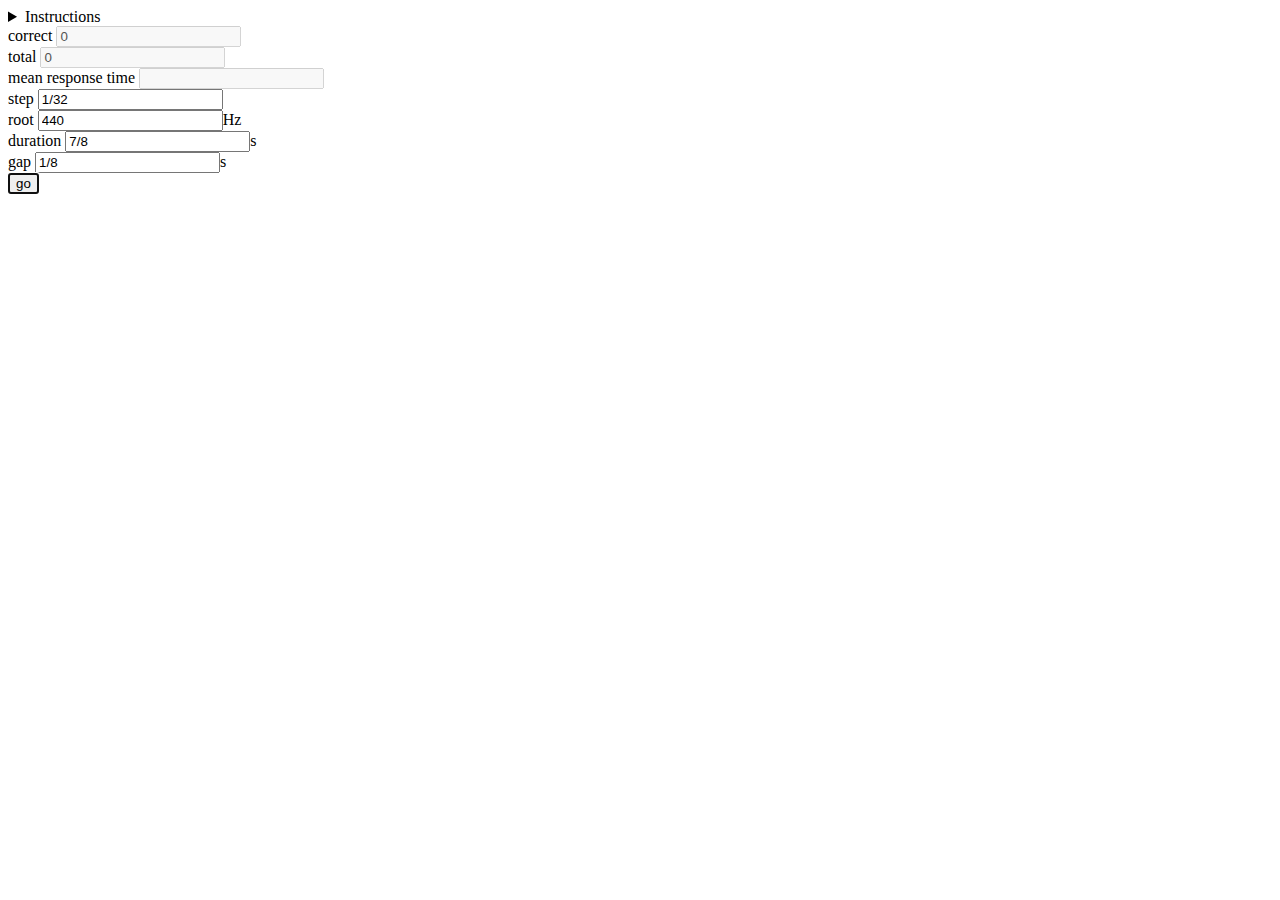
<file: utone.html>
<!DOCTYPE html>
<html>
    <head>
        <title>μtone test</title>
        <style>
            input:invalid {
                outline: solid 2px red;
            }
        </style>
    </head>
    <body>
        <details>
            <summary>Instructions</summary>
            <div>
                Press <kbd>go</kbd> to start.  Four tones of duration <kbd>duration</kbd>s will sound, separated by <kbd>gap</kbd>s.  The first three will be at <kbd>root</kbd>Hz; the last will be <kbd>step</kbd> above or below.  Press <kbd>&uarr;</kbd><kbd>U</kbd> or <kbd>&darr;</kbd><kbd>D</kbd> to be scored.
            </div>
        </details>
        <div>
            <label for="correct">correct</label>
            <input id="correct" type="number" value="0" disabled>
        </div>
        <div>
            <label for="correct">total</label>
            <input id="total" type="number" value="0" disabled>
        </div>
        <div>
            <label for="avg">mean response time</label>
            <input id="avg" type="text" disabled>
        </div>
        <div>
            <label for="step">step</label>
            <input id="step" type="text" pattern="[1-9][0-9]*/[1-9][0-9]*$" value="1/32">
        </div>
        <div>
            <label for="root">root</label>
            <input id="root" type="text" pattern="[1-9][0-9]*$" value="440">Hz
        </div>
        <div>
            <label for="dur">duration</label>
            <input id="dur" type="text" pattern="[1-9][0-9]*(/[1-9][0-9]*)?$" value="7/8">s
        </div>
        <div>
            <label for="gap">gap</label>
            <input id="gap" type="text" pattern="(0|[1-9][0-9]*)(/[1-9][0-9]*)?$" value="1/8">s
        </div>
        <div>
            <button id="go" disabled>go</button>
        </div>
        <script>
(function(correct, total, avg, step, root, dur, gap, go) {
    let ctx, osc, gain, dir, start, stop, accum = 0, n = 0;
    function reset() {
        if (ctx) {
            let t = ctx.currentTime;
            osc.frequency.cancelScheduledValues(t);
            gain.gain.cancelScheduledValues(t);
            gain.gain.setValueAtTime(0, t);
        }
        go.disabled = '';
        go.focus();
        window.clearTimeout(stop);
    }
    window.addEventListener('keydown', function(e) {
        let guess = false;
        switch (e.key) {
            case 'ArrowUp': case 'U': case 'u':
                guess = true;
            case 'ArrowDown': case 'D': case 'd':
                break;
            default:
                return;
        }
        const delta = ctx.currentTime - start;
        if (delta < 0) return;
        reset();
        if (guess === dir) {
            correct.value = +correct.value + 1;
        }
        total.value = +total.value + 1;
        avg.value = (accum += delta) / ++n;
    });
    document.querySelectorAll('input[pattern]').forEach(function(e) {
        e.addEventListener('blur', function() {
            if (!e.value || !e.checkValidity()) e.value = e.defaultValue;
        });
    });
    go.addEventListener('click', function() {
        if (!ctx) {
            ctx = new AudioContext();
            osc = ctx.createOscillator();
            gain = ctx.createGain();
            osc.connect(gain).connect(ctx.destination);
            osc.start();
        }
        const t = ctx.currentTime,
            hz = +root.value, m = eval(`2**((${step.value})/6)`),
            t0 = eval(dur.value), t1 = eval(gap.value);
        go.disabled = 'disabled';
        dir = Math.random() < 0.5, start = t + 3 * (t0 + t1);
        osc.frequency.setValueAtTime(hz, t);
        osc.frequency.setValueAtTime(dir ? hz * m : hz / m, start);
        gain.gain.setValueAtTime(1, t);
        gain.gain.setValueAtTime(0, t + t0);
        gain.gain.setValueAtTime(1, t + t0 + t1);
        gain.gain.setValueAtTime(0, t + 2 * t0 + t1);
        gain.gain.setValueAtTime(1, t + 2 * t0 + 2 * t1);
        gain.gain.setValueAtTime(0, t + 3 * t0 + 2 * t1);
        gain.gain.setValueAtTime(1, t + 3 * t0 + 3 * t1);
        gain.gain.setValueAtTime(0, t + 4 * t0 + 3 * t1);
    });
    reset();
})(
    document.getElementById('correct'),
    document.getElementById('total'),
    document.getElementById('avg'),
    document.getElementById('step'),
    document.getElementById('root'),
    document.getElementById('dur'),
    document.getElementById('gap'),
    document.getElementById('go')
);
        </script>
    </body>
</html>
</file>
<file: stylesheets/stylesheet.css>
/*******************************************************************************
Slate Theme for GitHub Pages
by Jason Costello, @jsncostello
*******************************************************************************/

@import url(github-light.css);

/*******************************************************************************
MeyerWeb Reset
*******************************************************************************/

html, body, div, span, applet, object, iframe,
h1, h2, h3, h4, h5, h6, p, blockquote, pre,
a, abbr, acronym, address, big, cite, code,
del, dfn, em, img, ins, kbd, q, s, samp,
small, strike, strong, sub, sup, tt, var,
b, u, i, center,
dl, dt, dd, ol, ul, li,
fieldset, form, label, legend,
table, caption, tbody, tfoot, thead, tr, th, td,
article, aside, canvas, details, embed,
figure, figcaption, footer, header, hgroup,
menu, nav, output, ruby, section, summary,
time, mark, audio, video {
  margin: 0;
  padding: 0;
  border: 0;
  font: inherit;
  vertical-align: baseline;
}

/* HTML5 display-role reset for older browsers */
article, aside, details, figcaption, figure,
footer, header, hgroup, menu, nav, section {
  display: block;
}

ol, ul {
  list-style: none;
}

table {
  border-collapse: collapse;
  border-spacing: 0;
}

/*******************************************************************************
Theme Styles
*******************************************************************************/

body {
  box-sizing: border-box;
  color:#373737;
  background: #212121;
  font-size: 16px;
  font-family: 'Myriad Pro', Calibri, Helvetica, Arial, sans-serif;
  line-height: 1.5;
  -webkit-font-smoothing: antialiased;
}

h1, h2, h3, h4, h5, h6 {
  margin: 10px 0;
  font-weight: 700;
  color:#222222;
  font-family: 'Lucida Grande', 'Calibri', Helvetica, Arial, sans-serif;
  letter-spacing: -1px;
}

h1 {
  font-size: 36px;
  font-weight: 700;
}

h2 {
  padding-bottom: 10px;
  font-size: 32px;
  background: url('../images/bg_hr.png') repeat-x bottom;
}

h3 {
  font-size: 24px;
}

h4 {
  font-size: 21px;
}

h5 {
  font-size: 18px;
}

h6 {
  font-size: 16px;
}

p {
  margin: 10px 0 15px 0;
}

footer p {
  color: #f2f2f2;
}

a {
  text-decoration: none;
  color: #007edf;
  text-shadow: none;

  transition: color 0.5s ease;
  transition: text-shadow 0.5s ease;
  -webkit-transition: color 0.5s ease;
  -webkit-transition: text-shadow 0.5s ease;
  -moz-transition: color 0.5s ease;
  -moz-transition: text-shadow 0.5s ease;
  -o-transition: color 0.5s ease;
  -o-transition: text-shadow 0.5s ease;
  -ms-transition: color 0.5s ease;
  -ms-transition: text-shadow 0.5s ease;
}

a:hover, a:focus {text-decoration: underline;}

footer a {
  color: #F2F2F2;
  text-decoration: underline;
}

em {
  font-style: italic;
}

strong {
  font-weight: bold;
}

img {
  position: relative;
  margin: 0 auto;
  max-width: 739px;
  padding: 5px;
  margin: 10px 0 10px 0;
  border: 1px solid #ebebeb;

  box-shadow: 0 0 5px #ebebeb;
  -webkit-box-shadow: 0 0 5px #ebebeb;
  -moz-box-shadow: 0 0 5px #ebebeb;
  -o-box-shadow: 0 0 5px #ebebeb;
  -ms-box-shadow: 0 0 5px #ebebeb;
}

p img {
  display: inline;
  margin: 0;
  padding: 0;
  vertical-align: middle;
  text-align: center;
  border: none;
}

pre, code {
  width: 100%;
  color: #222;
  background-color: #fff;

  font-family: Monaco, "Bitstream Vera Sans Mono", "Lucida Console", Terminal, monospace;
  font-size: 14px;

  border-radius: 2px;
  -moz-border-radius: 2px;
  -webkit-border-radius: 2px;
}

pre {
  width: 100%;
  padding: 10px;
  box-shadow: 0 0 10px rgba(0,0,0,.1);
  overflow: auto;
}

code {
  padding: 3px;
  margin: 0 3px;
  box-shadow: 0 0 10px rgba(0,0,0,.1);
}

pre code {
  display: block;
  box-shadow: none;
}

blockquote {
  color: #666;
  margin-bottom: 20px;
  padding: 0 0 0 20px;
  border-left: 3px solid #bbb;
}


ul, ol, dl {
  margin-bottom: 15px
}

ul {
  list-style-position: inside;
  list-style: disc;
  padding-left: 20px;
}

ol {
  list-style-position: inside;
  list-style: decimal;
  padding-left: 20px;
}

dl dt {
  font-weight: bold;
}

dl dd {
  padding-left: 20px;
  font-style: italic;
}

dl p {
  padding-left: 20px;
  font-style: italic;
}

hr {
  height: 1px;
  margin-bottom: 5px;
  border: none;
  background: url('../images/bg_hr.png') repeat-x center;
}

table {
  border: 1px solid #373737;
  margin-bottom: 20px;
  text-align: left;
 }

th {
  font-family: 'Lucida Grande', 'Helvetica Neue', Helvetica, Arial, sans-serif;
  padding: 10px;
  background: #373737;
  color: #fff;
 }

td {
  padding: 10px;
  border: 1px solid #373737;
 }

form {
  background: #f2f2f2;
  padding: 20px;
}

/*******************************************************************************
Full-Width Styles
*******************************************************************************/

.outer {
  width: 100%;
}

.inner {
  position: relative;
  max-width: 640px;
  padding: 20px 10px;
  margin: 0 auto;
}

#forkme_banner {
  display: block;
  position: absolute;
  top:0;
  right: 10px;
  z-index: 10;
  padding: 10px 50px 10px 10px;
  color: #fff;
  background: url('../images/blacktocat.png') #0090ff no-repeat 95% 50%;
  font-weight: 700;
  box-shadow: 0 0 10px rgba(0,0,0,.5);
  border-bottom-left-radius: 2px;
  border-bottom-right-radius: 2px;
}

#header_wrap {
  background: #212121;
  background: -moz-linear-gradient(top, #373737, #212121);
  background: -webkit-linear-gradient(top, #373737, #212121);
  background: -ms-linear-gradient(top, #373737, #212121);
  background: -o-linear-gradient(top, #373737, #212121);
  background: linear-gradient(top, #373737, #212121);
}

#header_wrap .inner {
  padding: 50px 10px 30px 10px;
}

#project_title {
  margin: 0;
  color: #fff;
  font-size: 42px;
  font-weight: 700;
  text-shadow: #111 0px 0px 10px;
}

#project_tagline {
  color: #fff;
  font-size: 24px;
  font-weight: 300;
  background: none;
  text-shadow: #111 0px 0px 10px;
}

#downloads {
  position: absolute;
  width: 210px;
  z-index: 10;
  bottom: -40px;
  right: 0;
  height: 70px;
  background: url('../images/icon_download.png') no-repeat 0% 90%;
}

.zip_download_link {
  display: block;
  float: right;
  width: 90px;
  height:70px;
  text-indent: -5000px;
  overflow: hidden;
  background: url(../images/sprite_download.png) no-repeat bottom left;
}

.tar_download_link {
  display: block;
  float: right;
  width: 90px;
  height:70px;
  text-indent: -5000px;
  overflow: hidden;
  background: url(../images/sprite_download.png) no-repeat bottom right;
  margin-left: 10px;
}

.zip_download_link:hover {
  background: url(../images/sprite_download.png) no-repeat top left;
}

.tar_download_link:hover {
  background: url(../images/sprite_download.png) no-repeat top right;
}

#main_content_wrap {
  background: #f2f2f2;
  border-top: 1px solid #111;
  border-bottom: 1px solid #111;
}

#main_content {
  padding-top: 40px;
}

#footer_wrap {
  background: #212121;
}



/*******************************************************************************
Small Device Styles
*******************************************************************************/

@media screen and (max-width: 480px) {
  body {
    font-size:14px;
  }

  #downloads {
    display: none;
  }

  .inner {
    min-width: 320px;
    max-width: 480px;
  }

  #project_title {
  font-size: 32px;
  }

  h1 {
    font-size: 28px;
  }

  h2 {
    font-size: 24px;
  }

  h3 {
    font-size: 21px;
  }

  h4 {
    font-size: 18px;
  }

  h5 {
    font-size: 14px;
  }

  h6 {
    font-size: 12px;
  }

  code, pre {
    min-width: 320px;
    max-width: 480px;
    font-size: 11px;
  }

}
</file>
